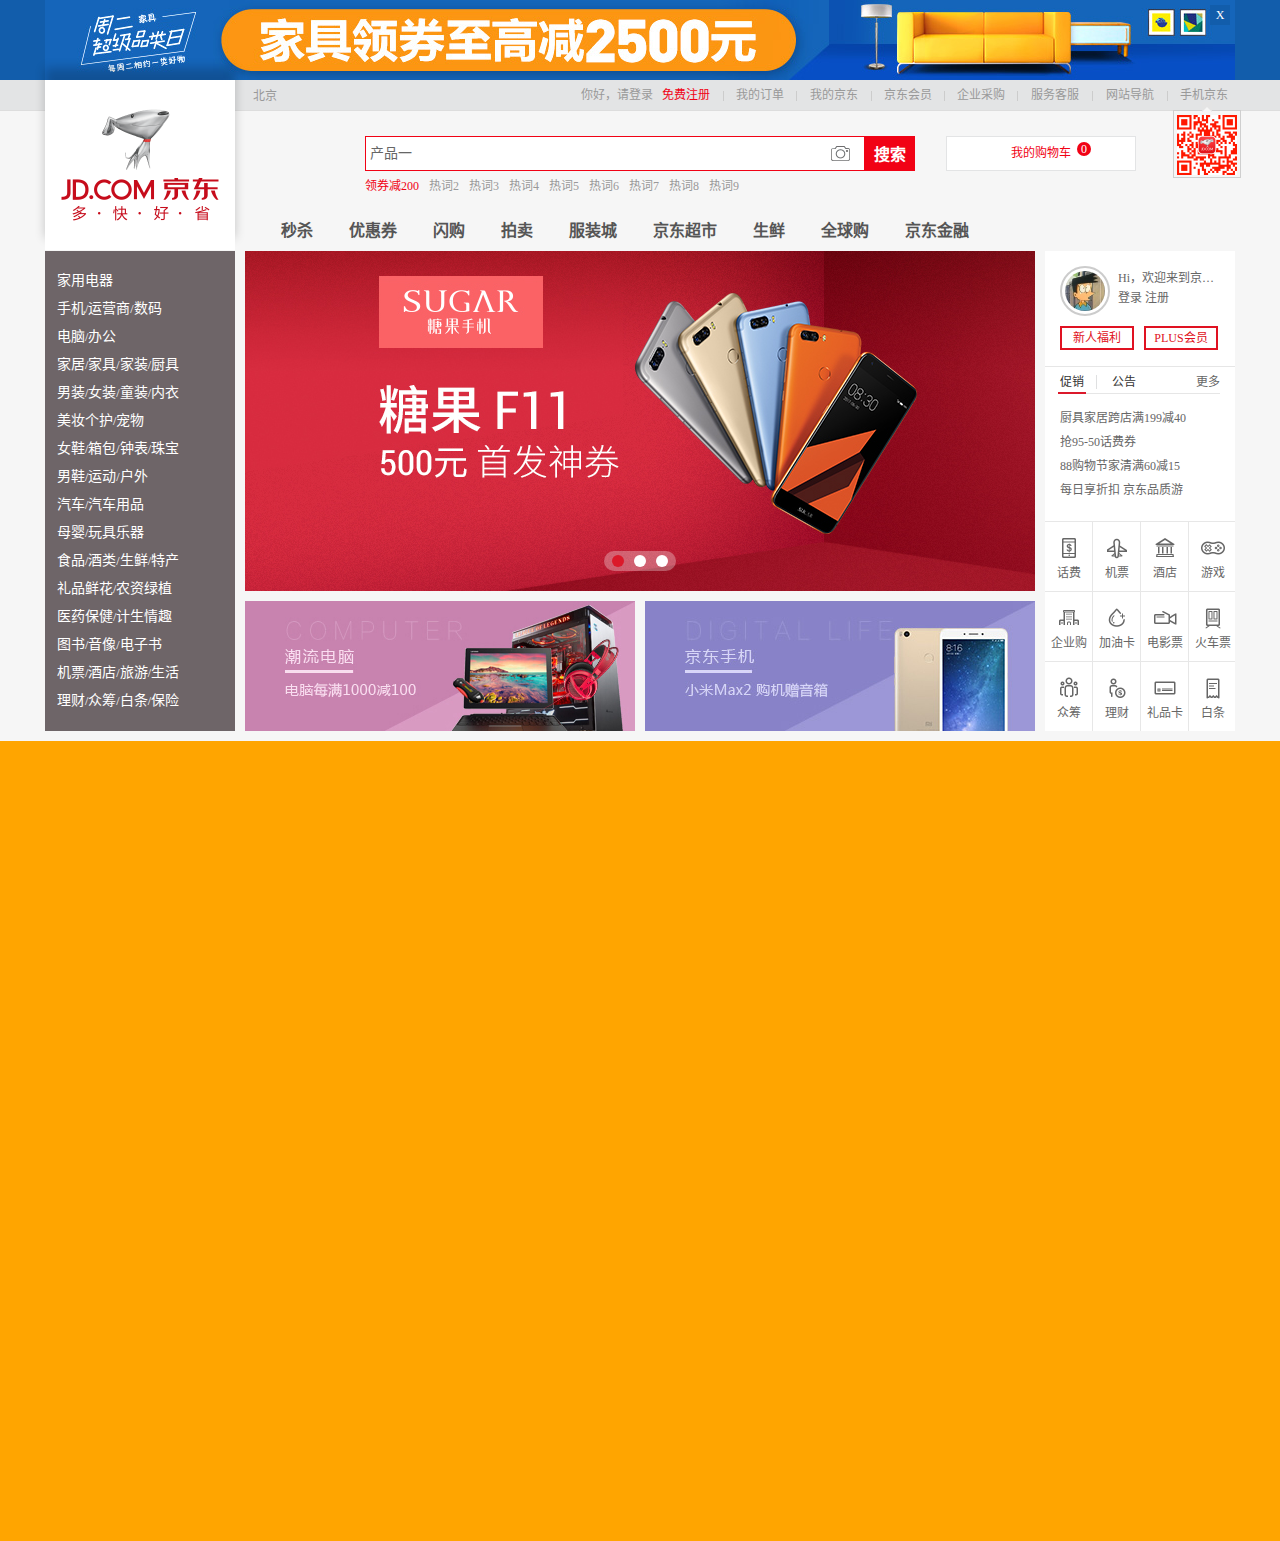
<file: index.html>
<!DOCTYPE html>
<html lang="zh-CN">
<head>
	<meta name="viewport" content="width=device-width, initial-scale=1.0, maximum-scale=1.0, user-scalable=0">
	<meta charset="UTF-8">
	<title>京东</title>
	<link rel="stylesheet" type="text/css" href="css/index.css">
	
</head>
<body>
	<!-- 顶部广告位 -->
	<div id="ad">
		<div>
			<a href="#"></a>
			<span>X</span>
		</div>
	</div>
	<!-- 顶部导航条 -->
	<div id="nav">
		<div class="clearfix">
			<ul class="fl">
				<li>
					<div class="fl-d1">
						<span>北京</span>
					</div>
					<div class="fl-d2">
				    <div class="item"><a class="selected" data-id="1" href="#">北京</a></div>
				    <div class="item"><a data-id="2" href="#">上海</a></div>
				    <div class="item"><a data-id="3" href="#">天津</a></div>
				    <div class="item"><a data-id="4" href="#">重庆</a></div>
				    <div class="item"><a data-id="5" href="#">河北</a></div>
				    <div class="item"><a data-id="6" href="#">山西</a></div>
				    <div class="item"><a data-id="7" href="#">河南</a></div>
				    <div class="item"><a data-id="8" href="#">辽宁</a></div>
				    <div class="item"><a data-id="9" href="#">吉林</a></div>
				    <div class="item"><a data-id="10" href="#">黑龙江</a></div>
				    <div class="item"><a data-id="11" href="#">内蒙古</a></div>
				    <div class="item"><a data-id="12" href="#">江苏</a></div>
				    <div class="item"><a data-id="13" href="#">山东</a></div>
				    <div class="item"><a data-id="14" href="#">安徽</a></div>
				    <div class="item"><a data-id="15" href="#">浙江</a></div>
				    <div class="item"><a data-id="16" href="#">福建</a></div>
				    <div class="item"><a data-id="17" href="#">湖北</a></div>
				    <div class="item"><a data-id="18" href="#">湖南</a></div>
				    <div class="item"><a data-id="19" href="#">广东</a></div>
				    <div class="item"><a data-id="20" href="#">广西</a></div>
				    <div class="item"><a data-id="21" href="#">江西</a></div>
				    <div class="item"><a data-id="22" href="#">四川</a></div>
				    <div class="item"><a data-id="23" href="#">海南</a></div>
				    <div class="item"><a data-id="24" href="#">贵州</a></div>
				    <div class="item"><a data-id="25" href="#">云南</a></div>
				    <div class="item"><a data-id="26" href="#">西藏</a></div>
				    <div class="item"><a data-id="27" href="#">陕西</a></div>
				    <div class="item"><a data-id="28" href="#">甘肃</a></div>
				    <div class="item"><a data-id="29" href="#">青海</a></div>
				    <div class="item"><a data-id="30" href="#">宁夏</a></div>
				    <div class="item"><a data-id="31" href="#">新疆</a></div>
				    <div class="item"><a data-id="52993" href="#">港澳</a></div>
				    <div class="item"><a data-id="32" href="#">台湾</a></div>
				    <div class="item"><a data-id="84" href="#">钓鱼岛</a>
				    </div>
				    <div class="item"><a data-id="53283" href="#">海外</a></div>
					</div>
				</li>
			</ul>
			<ul class="fr">
				<li>
					<a href="#" class="signin">你好，请登录</a>&nbsp&nbsp
					<a href="#" class="signup">免费注册</a>
				</li>
				<li class="spacer"></li>
				<li>
					<div class="dt"><a href="#">我的订单</a></div>
				</li>
				<li class="spacer"></li>
				<li class="myjd">
					<div class="dt fr-d1">
						<a href="#">我的京东</a>
					</div>
					<div class="fr-d2">
						<div class="fr-d2-1">
							<div>
								<div>
									<a href="#">待处理订单<span id="num-unfinishedorder"></span></a>
								</div>
								<div><a href="#">返修退换货</a></div>
								<div><a href="#">降价商品</a></div>
							</div>
							<div>
								<div><a href="#">消息</a></div>
								<div><a href="#">我的回答</a></div>
								<div><a href="#">我的关注</a></div>
							</div>
						</div>
						<div class="fr-d2-2">
							<div>
								<div><a href="#">我的京豆</a></div>
								<div><a href="#">我的白条</a></div>
							</div>
							<div>
								<div><a href="#">我的优惠券</a></div>
								<div><a href="#">我的理财</a></div>
							</div>
						</div>
					</div>
				</li>
				<li class="spacer"></li>
				<li>
					<div class="dt">
						<a href="#">京东会员</a>
					</div>
				</li>
				<li class="spacer"></li>
				<li>
					<div class="dt">
						<a href="#">企业采购</a>
					</div>
				</li>
				<li class="spacer"></li>
				<li class="fwkf">
					<div class="dt">
						<a href="#">服务客服</a>
					</div>
					<div class="fwkf-d2">
						<div class="item-client">客户</div>
						<div class="item"><a href="#">帮助中心</a></div>
						<div class="item"><a href="#">售后服务</a></div>
						<div class="item"><a href="#">在线客服</a></div>
						<div class="item"><a href="#">意见建议</a></div>
						<div class="item"><a href="#">电话客服</a></div>
						<div class="item"><a href="#">客服邮箱</a></div>
						<div class="item"><a href="#">金融咨询</a></div>
						<div class="item"><a href="#">售全球客服</a></div>
						<div class="item-business">商户</div>
						<div class="item"><a href="#">合作招商</a></div>
						<div class="item"><a href="#">京东商学院</a></div>
						<div class="item"><a href="#">商家后台</a></div>
						<div class="item"><a href="#">京麦工作台</a></div>
						<div class="item"><a href="#">商家帮助</a></div>
						<div class="item"><a href="#">规则平台</a></div>
					</div>
				</li>
				<li class="spacer"></li>
				<li class="wzdh">
					<div class="dt"><a href="#">网站导航</a></div>
					<div class="wzdh-d2">
						<dl class="wzdh-dl1">
							<dt>特色主题</dt>
							<dd>
								<div class="item"><a href="#">京东试用</a></div>
								<div class="item"><a href="#">京东金融</a></div>
								<div class="item"><a href="#">全球售</a></div>
								<div class="item"><a href="#">国际站</a></div>
								<div class="item"><a href="#">京东会员</a></div>
								<div class="item"><a href="#">京东预售</a></div>
								<div class="item"><a href="#">买什么</a></div>
								<div class="item"><a href="#">俄语站</a></div>
								<div class="item"><a href="#">装机大师</a></div>
								<div class="item"><a href="#">0元评测</a></div>
								<div class="item"><a href="#">定期送</a></div>
								<div class="item"><a href="#">港澳售</a></div>
								<div class="item"><a href="#">优惠券</a></div>
								<div class="item"><a href="#">秒杀</a></div>
								<div class="item"><a href="#">闪购</a></div>
								<div class="item"><a href="#">印尼站</a></div>
								<div class="item"><a href="#">企业经融服务</a></div>
								<div class="item"><a href="#">In货推荐</a></div>
								<div class="item"><a href="#">礼品购</a></div>
								<div class="item"><a href="#">出海招商</a></div>
							</dd>
						</dl>
						<dl class="wzdh-dl2">
							<dt>行业频道</dt>
							<dd>
								<div class="item"><a href="#">手机</a></div>
								<div class="item"><a href="#">智能数码</a></div>
								<div class="item"><a href="#">玩3C</a></div>
								<div class="item"><a href="#">电脑办公</a></div>
								<div class="item"><a href="#">家用电器</a></div>
								<div class="item"><a href="#">京东智能</a></div>
								<div class="item"><a href="#">服装城</a></div>
								<div class="item"><a href="#">美妆馆</a></div>
								<div class="item"><a href="#">家装城</a></div>
								<div class="item"><a href="#">母婴</a></div>
								<div class="item"><a href="#">食品</a></div>
								<div class="item"><a href="#">运动户外</a></div>
								<div class="item"><a href="#">农资频道</a></div>
								<div class="item"><a href="#">整车</a></div>
								<div class="item"><a href="#">图书</a></div>
							</dd>
						</dl>
						<dl class="wzdh-dl3">
							<dt>生活服务</dt>
							<dd>
								<div class="item"><a href="#">京东众筹</a></div>
								<div class="item"><a href="#">白条</a></div>
								<div class="item"><a href="#">京东金融App</a></div>
								<div class="item"><a href="#">京东小金库</a></div>
								<div class="item"><a href="#">理财</a></div>
								<div class="item"><a href="#">京东微联</a></div>
								<div class="item"><a href="#">话费</a></div>
								<div class="item"><a href="#">水电煤</a></div>
								<div class="item"><a href="#">彩票</a></div>
								<div class="item"><a href="#">旅行</a></div>
								<div class="item"><a href="#">机票酒店</a></div>
								<div class="item"><a href="#">电影票</a></div>
								<div class="item"><a href="#">京东到家</a></div>
								<div class="item"><a href="#">京东众测</a></div>
								<div class="item"><a href="#">游戏</a></div>
							</dd>
						</dl>
						<dl class="wzdh-dl4">
							<dt>更多精选</dt>
							<dd>
								<div class="item"><a href="#">招商合作</a></div>
								<div class="item"><a href="#">京东通信</a></div>
								<div class="item"><a href="#">京东E卡</a></div>
								<div class="item"><a href="#">企业采购</a></div>
								<div class="item"><a href="#">服务市场</a></div>
								<div class="item"><a href="#">办公生活馆</a></div>
								<div class="item"><a href="#">乡村招募</a></div>
								<div class="item"><a href="#">校园加盟</a></div>
								<div class="item"><a href="#">经友邦</a></div>
								<div class="item"><a href="#">京东社区</a></div>
								<div class="item"><a href="#">智能社区</a></div>
								<div class="item"><a href="#">游戏社区</a></div>
								<div class="item"><a href="#">知识产权维权</a></div>
								<div class="item"><a href="#">在线读书</a></div>
								
							</dd>
						</dl>
					</div>
				</li>
				<li class="spacer"></li>
				<li class="sjjd">
					<div class="dt">手机京东</div>
					<div class="sjjd-d2">
						<div></div>
					</div>
					
				</li>
			</ul>
		</div>
	</div>
	<!-- 搜索栏区 -->
	<div id="header">
		<div class="wrap">
			<div id="logo">
				<h1>
					<a href="#">京东</a>
				</h1>
			</div>
			<div id="search">
				<div class="search-m">
					<div class="form" >
						<input type="text" name="" id="key">
						<span class="photo-search">
							<form>
								<span></span>
								<input type="" name="">
							</form>
						</span>
						<button class="button">
							<span class="iconfont">搜索</span>
						</button>
					</div>
				</div>
			</div>
			<div id="settleup">
				<div class="settleup-d1">
					<span class="settleup-count">0</span>
					<a href="#">我的购物车</a>
				</div>
			</div>
			<div id="hotwords">
				<a href="#" class="hotwords-first">领券减200</a>
				<a href="#">热词2</a>
				<a href="#">热词3</a>
				<a href="#">热词4</a>
				<a href="#">热词5</a>
				<a href="#">热词6</a>
				<a href="#">热词7</a>
				<a href="#">热词8</a>
				<a href="#">热词9</a>
			</div>
			<div id="navitems">
				<ul class="navitems-group1">
					<li><a href="#">秒杀</a></li>
					<li><a href="#">优惠券</a></li>
					<li><a href="#">闪购</a></li>
					<li><a href="#">拍卖</a></li>
				</ul>
				<ul class="navitems-group2">
					<li><a href="#">服装城</a></li>
					<li><a href="#">京东超市</a></li>
					<li><a href="#">生鲜</a></li>
					<li><a href="#">全球购</a></li>
				</ul>
				<ul class="navitems-group3">
					<li><a href="#">京东金融</a></li>
				</ul>
			</div>
		</div>
	</div>
	<!-- 主菜单区 -->
	<div class="fs">
		<div class="fs-inner wrap clearfix">
			<div class="fs-col1">
				<div class="cate"> <!-- 此处定位 -->
					<!-- 一级菜单 -->
					<ul class="menu">
					    <li class="item" data-index="1">
					        <a href="#">家用电器</a>
					    </li>
					    <li class="item" data-index="2" >
					        <a href="#">手机</a>
					        <span>/</span> 
					        <a href="#">运营商</a>
					        <span>/</span>
					        <a href="#">数码</a>
					    </li>
					    <li class="item" data-index="3">
					        <a href="#">电脑</a>
					        <span>/</span> 
					        <a href="#">办公</a>
					    </li>
					    <li class="item" data-index="4">
					        <a href="#">家居</a>
					        <span>/</span> 
					        <a href="#">家具</a>
					        <span>/</span> 
					        <a href="#">家装</a>
					        <span>/</span> 
					        <a href="#">厨具</a>
					    </li>
					    <li class="item" data-index="5">
					        <a href="#">男装</a>
					        <span>/</span>
					        <a href="#">女装</a>
					        <span>/</span>
					        <a href="#">童装</a>
					        <span>/</span>
					        <a href="#">内衣</a>
					    </li>
					    <li class="item" data-index="6">
					        <a href="#">美妆个护</a>
					        <span>/</span>
					        <a href="#">宠物</a>
					    </li>
					    <li class="item" data-index="7">
					        <a href="#">女鞋</a>
					        <span>/</span>
					        <a href="#">箱包</a>
					        <span>/</span>
					        <a href="#">钟表</a>
					        <span>/</span>
					        <a href="#">珠宝</a>
					    </li>
					    <li class="item" data-index="8">
					        <a href="#">男鞋</a>
					        <span>/</span>
					        <a href="#">运动</a>
					        <span>/</span>
					        <a href="#">户外</a>
					    </li>
					    <li class="item" data-index="9">
					        <a href="#">汽车</a>
					        <span>/</span>
					        <a href="#">汽车用品</a>
					    </li>
					    <li class="item" data-index="10">
					        <a href="#">母婴</a>
					        <span>/</span>
					        <a href="#">玩具乐器</a>
					    </li>
					    <li class="item" data-index="11">
					        <a href="#">食品</a>
					        <span>/</span>
					        <a href="//jiu.jd.com">酒类</a>
					        <span>/</span>
					        <a href="#">生鲜</a>
					        <span>/</span>
					        <a href="#">特产</a>
					    </li>
					    <li class="item" data-index="12">
					        <a href="#">礼品鲜花</a>
					        <span>/</span>
					        <a href="#">农资绿植</a>
					    </li>
					    <li class="item" data-index="13">
					        <a href="#">医药保健</a>
					        <span>/</span>
					        <a href="#">计生情趣</a>
					    </li>
					    <li class="item" data-index="14">
					        <a href="#">图书</a>
					        <span>/</span>
					        <a href="#">音像</a>
					        <span>/</span>
					        <a href="#">电子书</a>
					    </li>
					    <li class="item" data-index="15">
					        <a href="#">机票</a>
					        <span>/</span>
					        <a href="#">酒店</a>
					        <span>/</span>
					        <a href="#">旅游</a>
					        <span>/</span>
					        <a href="#">生活</a>
					    </li>
					    <li class="item" data-index="16">
					        <a href="#">理财</a>
					        <span>/</span>
					        <a href="#">众筹</a>
					        <span>/</span>
					        <a href="#">白条</a>
					        <span>/</span>
					        <a href="#">保险</a>
					    </li>
					</ul>
					<!-- 二级菜单 -->
					<!-- z这段代码太长 简单处理了一下就拿过来了 -->
					    <div class="cate-pop" > <!-- 二级菜单父容器1 -->

						<!-- 实际子菜单 2-->
				        <div id="cate_item1" data-id="a" data-inlazyqueue="true" style="display: none;">
							<!-- 子菜单包裹层 3-->
				            <div>
				            	<!-- 内部头4 -->
				                <div><a href="#">家电馆</a><a href="#">乡镇专卖店</a><a href="#">家电服务</a><a href="#">家电企业购</a><a href="#">商用电器</a><a href="#">高端家电</a>
				                </div>
				                <!-- 内部体4 -->
				                <div>
				                    <dl>
				                        <dt><a href="#">电视</a></dt>
				                        <dd><a>曲面电视</a><a>超薄电视</a><a>HDR电视</a><a>OLED电视</a><a>4K超清电视</a><a>55英寸</a><a>65英寸</a><a>电视配件</a></dd>
				                    </dl>
				                    <dl>
				                        <dt><a href="#">空调</a></dt>
				                        <dd><a>壁挂式空调</a><a>柜式空调</a><a href="#">中央空调</a><a href="#">以旧换新</a><a href="#">0元安装</a><a>空调配件</a></dd>
				                    </dl>
				                    <dl>
				                        <dt><a href="#">洗衣机</a></dt>
				                        <dd><a>滚筒洗衣机</a><a>洗烘一体机</a><a>波轮洗衣机</a><a>迷你洗衣机</a><a href="#">烘干机</a><a href="#">洗衣机配件</a></dd>
				                    </dl>
				                    <dl>
				                        <dt><a href="#">冰箱</a></dt>
				                        <dd><a href="#">多门</a><a href="#">对开门</a><a href="#">三门</a><a href="#">双门</a><a href="#">冷柜/冰吧</a><a href="#">酒柜</a><a href="#">冰箱配件</a></dd>
				                    </dl>
				                    <dl>
				                        <dt><a href="#">厨卫大电</a></dt>
				                        <dd><a>油烟机</a><a href="#">燃气灶</a><a>烟灶套装</a><a href="#">消毒柜</a><a href="#">洗碗机</a><a href="#">电热水器</a><a href="#">燃气热水器</a><a href="#">嵌入式厨电</a><a href="#">商用厨房电器</a></dd>
				                    </dl>
				                    <dl>
				                        <dt><a href="#">厨房小电</a></dt>
				                        <dd><a href="#">电饭煲</a><a href="#">微波炉</a><a href="#">电烤箱</a><a href="#">电磁炉</a><a href="#">电陶炉</a><a href="#">电压力锅</a><a href="#">空气炸锅</a><a href="#">豆浆机</a><a href="#">咖啡机</a><a href="#">面包机</a><a href="#">榨汁机/原汁机</a><a href="#">料理机</a><a href="#">电饼铛</a><a href="#">养生壶/煎药壶</a><a href="#">酸奶机</a><a href="#">煮蛋器</a><a href="#">面条机</a><a href="#">电水壶/热水瓶</a><a href="#">电炖锅</a><a href="#">多用途锅</a><a href="#">电烧烤炉</a><a href="#">电热饭盒</a><a href="#">其它厨房电器</a></dd>
				                    </dl>
				                    <dl>
				                        <dt><a href="#">生活电器</a></dt>
				                        <dd><a href="#">电风扇</a><a href="#">冷风扇</a><a href="#">吸尘器/除螨仪</a><a href="#">净化器</a><a href="#">扫地机器人</a><a href="#">加湿器</a><a href="#">挂烫机/熨斗</a><a href="#">取暖电器</a><a href="#">插座</a><a href="#">电话机</a><a href="#">饮水机</a><a href="#">净水器</a><a href="#">除湿机</a><a href="#">干衣机</a><a href="#">清洁机</a><a href="#">收录/音机</a><a href="#">毛球修剪器</a><a href="#">其它生活电器</a><a href="#">生活电器配件</a></dd>
				                    </dl>
				                    <dl>
				                        <dt><a href="#">个护健康</a></dt>
				                        <dd><a href="#">剃须刀</a><a href="#">口腔护理</a><a href="#">电吹风</a><a href="#">美容器</a><a href="#">洁面仪</a><a href="#">卷/直发器</a><a href="#">理发器</a><a href="#">剃/脱毛器</a><a href="#">足浴盆</a><a href="#">健康秤/厨房秤</a><a href="#">按摩器</a><a href="#">足疗机</a><a href="#">按摩椅</a><a href="#">其它健康电器</a></dd>
				                    </dl>
				                    <dl>
				                        <dt><a href="#">家庭影音</a></dt>
				                        <dd><a href="#">家庭影院</a><a href="#">迷你音响</a><a href="#">DVD</a><a href="#">功放</a><a href="#">回音壁</a><a>影音配件</a></dd>
				                    </dl>
				                    <dl>
				                        <dt><a href="#">进口电器</a></dt>
				                        <dd><a href="#">进口电器</a></dd>
				                    </dl>
				                </div>
				            </div>
				        </div>
				        <div id="cate_item2" data-id="b" data-inlazyqueue="true" style="display: none;">
				            <div>
				                <div><a href="#">玩3C</a><a href="#">手机频道</a><a href="#">网上营业厅</a><a href="#">配件选购中心</a><a href="#">影像Club</a><a href="#">以旧换新</a></div>
				                <div>
				                    <dl>
				                        <dt><a href="#">手机通讯</a></dt>
				                        <dd><a href="#">手机</a><a href="#">对讲机</a><a href="#">以旧换新</a><a href="#">手机维修</a></dd>
				                    </dl>
				                    <dl>
				                        <dt><a href="#">运营商</a></dt>
				                        <dd><a href="#">合约机</a><a href="#">选号码</a><a href="#">固话宽带</a><a href="#">办套餐</a><a href="#">充话费/流量</a><a href="#">中国电信</a><a href="#">中国移动</a><a href="#">中国联通</a><a href="#">京东通信</a><a href="#">170选号</a></dd>
				                    </dl>
				                    <dl>
				                        <dt><a href="#">手机配件</a></dt>
				                        <dd><a href="#">手机壳</a><a href="#">贴膜</a><a href="#">手机存储卡</a><a href="#">数据线</a><a href="#">充电器</a><a href="#">手机耳机</a><a href="#">创意配件</a><a href="#">手机饰品</a><a href="#">手机电池</a><a href="#">苹果周边</a><a href="#">移动电源</a><a href="#">蓝牙耳机</a><a href="#">手机支架</a><a href="#">车载配件</a><a href="#">拍照配件</a></dd>
				                    </dl>
				                    <dl>
				                        <dt><a href="#">摄影摄像</a></dt>
				                        <dd><a href="#">数码相机</a><a href="#">单电/微单相机</a><a href="#">单反相机</a><a href="#">拍立得</a><a href="#">运动相机</a><a href="#">摄像机</a><a href="#">镜头</a><a href="#">户外器材</a><a href="#">影棚器材</a><a href="#">冲印服务</a><a href="#">数码相框</a></dd>
				                    </dl>
				                    <dl>
				                        <dt><a href="#">数码配件</a></dt>
				                        <dd><a href="#">存储卡</a><a href="#">三脚架/云台</a><a href="#">相机包</a><a href="#">滤镜</a><a href="#">闪光灯/手柄</a><a href="#">相机清洁/贴膜</a><a href="#">机身附件</a><a href="#">镜头附件</a><a href="#">读卡器</a><a href="#">支架</a><a href="#">电池/充电器</a></dd>
				                    </dl>
				                    <dl>
				                        <dt><a href="#">影音娱乐</a></dt>
				                        <dd><a href="#">耳机/耳麦</a><a href="#">音箱/音响</a><a href="#">便携/无线音箱</a><a href="#">收音机</a><a href="#">麦克风</a><a href="#">MP3/MP4</a><a href="#">专业音频</a></dd>
				                    </dl>
				                    <dl>
				                        <dt><a href="#">智能设备</a></dt>
				                        <dd><a href="#">智能手环</a><a href="#">智能手表</a><a href="#">智能眼镜</a><a href="#">智能机器人</a><a href="#">运动跟踪器</a><a href="#">健康监测</a><a href="#">智能配饰</a><a href="#">智能家居</a><a href="#">体感车</a><a href="#">无人机</a><a href="#">其他配件</a></dd>
				                    </dl>
				                    <dl>
				                        <dt><a href="#">电子教育</a></dt>
				                        <dd><a href="#">学生平板</a><a href="#">点读机/笔</a><a href="#">早教益智</a><a href="#">录音笔</a><a href="#">电纸书</a><a href="#">电子词典</a><a href="#">复读机</a></dd>
				                    </dl>
				                </div>
				            </div>
				        </div>
				        <div id="cate_item3" data-id="c" data-inlazyqueue="true" style="display: none;">
				            <div>
				                <div><a href="#">玩3C</a><a href="#">本周热卖</a><a href="#">企业采购</a><a href="#">GAME+</a><a href="#">装机大师</a><a href="#">私人定制</a></div>
				                <div>
				                    <dl>
				                        <dt><a href="#">电脑整机</a></dt>
				                        <dd><a href="#">笔记本</a><a href="#">游戏本</a><a href="#">平板电脑</a><a href="#">平板电脑配件</a><a href="#">台式机</a><a href="#">一体机</a><a href="#">服务器/工作站</a><a href="#">笔记本配件</a></dd>
				                    </dl>
				                    <dl>
				                        <dt><a href="#">电脑配件</a></dt>
				                        <dd><a href="#">显示器</a><a href="#">CPU</a><a href="#">主板</a><a href="#">显卡</a><a href="#">硬盘</a><a href="#">内存</a><a href="#">机箱</a><a href="#">电源</a><a href="#">散热器</a><a href="#">刻录机/光驱</a><a href="#">声卡/扩展卡</a><a href="#">装机配件</a><a href="#">SSD固态硬盘</a><a href="#">组装电脑</a></dd>
				                    </dl>
				                    <dl>
				                        <dt><a href="#">外设产品</a></dt>
				                        <dd><a href="#">鼠标</a><a href="#">键盘</a><a>键鼠套装</a><a href="#">网络仪表仪器</a><a href="#">U盘</a><a href="#">移动硬盘</a><a href="#">鼠标垫</a><a href="#">摄像头</a><a href="#">线缆</a><a href="#">手写板</a><a href="#">硬盘盒</a><a href="#">电脑工具</a><a href="#">电脑清洁</a><a href="#">UPS电源</a><a href="#">插座</a></dd>
				                    </dl>
				                    <dl>
				                        <dt><a href="#">游戏设备</a></dt>
				                        <dd><a href="#">游戏机</a><a href="#">游戏耳机</a><a href="#">手柄/方向盘</a><a href="#">游戏软件</a><a href="#">游戏周边</a></dd>
				                    </dl>
				                    <dl>
				                        <dt><a href="#">网络产品</a></dt>
				                        <dd><a href="#">路由器</a><a href="#">网络机顶盒</a><a href="#">交换机</a><a href="#">网络存储</a><a href="#">网卡</a><a href="#">4G/3G上网</a><a href="#">网络配件</a></dd>
				                    </dl>
				                    <dl>
				                        <dt><a href="#">办公设备</a></dt>
				                        <dd><a href="#">投影机</a><a href="#">投影配件</a><a href="#">多功能一体机</a><a href="#">打印机</a><a href="#">传真设备</a><a href="#">验钞/点钞机</a><a href="#">扫描设备</a><a href="#">复合机</a><a href="#">碎纸机</a><a href="#">考勤机</a><a href="#">收银机</a><a href="#">会议音频视频</a><a href="#">保险柜</a><a href="#">装订/封装机</a><a href="#">安防监控</a><a href="#">办公家具</a><a href="#">白板</a></dd>
				                    </dl>
				                    <dl>
				                        <dt><a href="#">文具耗材</a></dt>
				                        <dd><a href="#">硒鼓/墨粉</a><a href="#">墨盒</a><a href="#">色带</a><a href="#">纸类</a><a href="#">办公文具</a><a href="#">学生文具</a><a href="#">文件管理</a><a href="#">本册/便签</a><a href="#">计算器</a><a href="#">笔类</a><a href="#">画具画材</a><a href="#">财会用品</a><a href="#">刻录碟片/附件</a></dd>
				                    </dl>
				                    <dl>
				                        <dt><a href="#">服务产品</a></dt>
				                        <dd><a href="#">延保服务</a><a href="#">上门安装</a><a href="#">维修保养</a><a href="#">电脑软件</a></dd>
				                    </dl>
				                </div>
				            </div>
				        </div>
				        <div id="cate_item4" data-id="d" data-inlazyqueue="true" style="display: none;">
				            <div>
				                <div><a href="#">家装城</a><a href="#">居家日用</a><a href="#">精品家具</a><a href="#">家装建材</a><a href="#">厨房达人</a><a href="#">装修服务</a></div>
				                <div>
				                    <dl>
				                        <dt><a href="#">厨具</a></dt>
				                        <dd><a href="#">烹饪锅具</a><a href="#">刀剪菜板</a><a href="#">厨房配件</a><a href="#">水具酒具</a><a href="#">餐具</a><a href="#">茶具/咖啡具</a><a href="#">保温杯</a></dd>
				                    </dl>
				                    <dl>
				                        <dt><a href="#">家纺</a></dt>
				                        <dd><a href="#">床品套件</a><a href="#">被子</a><a href="#">枕芯</a><a href="#">蚊帐</a><a href="#">凉席</a><a href="#">毛巾浴巾</a><a href="#">地毯地垫</a><a href="#">床垫/床褥</a><a href="#">毯子</a><a href="#">抱枕靠垫</a><a href="#">窗帘/窗纱</a><a href="#">床单/床笠</a><a href="#">被套</a><a href="#">枕巾枕套</a><a href="#">沙发垫套/椅垫</a><a href="#">桌布/罩件</a><a href="#">电热毯</a><a href="#">布艺软饰</a></dd>
				                    </dl>
				                    <dl>
				                        <dt><a href="#">生活日用</a></dt>
				                        <dd><a href="#">收纳用品</a><a href="#">雨伞雨具</a><a href="#">净化除味</a><a href="#">浴室用品</a><a href="#">洗晒/熨烫</a><a href="#">缝纫/针织用品</a><a href="#">清洁工具</a></dd>
				                    </dl>
				                    <dl>
				                        <dt><a href="#">家装软饰</a></dt>
				                        <dd><a href="#">装饰字画</a><a href="#">装饰摆件</a><a href="#">手工/十字绣</a><a href="#">相框/照片墙</a><a href="#">墙贴/装饰贴</a><a href="#">花瓶花艺</a><a href="#">香薰蜡烛</a><a href="#">节庆饰品</a><a href="#">钟饰</a><a href="#">帘艺隔断</a><a href="#">创意家居</a><a href="#">保暖防护</a></dd>
				                    </dl>
				                    <dl>
				                        <dt><a href="#">灯具</a></dt>
				                        <dd><a href="#">吸顶灯</a><a href="#">吊灯</a><a href="#">台灯</a><a href="#">筒灯射灯</a><a href="#">装饰灯</a><a href="#">LED灯</a><a href="#">氛围照明</a><a href="#">落地灯</a><a href="#">庭院灯</a><a href="#">应急灯/手电</a><a href="#">节能灯</a></dd>
				                    </dl>
				                    <dl>
				                        <dt><a href="#">家具</a></dt>
				                        <dd><a href="#">卧室家具</a><a href="#">客厅家具</a><a href="#">餐厅家具</a><a href="#">书房家具</a><a href="#">儿童家具</a><a href="#">储物家具</a><a href="#">阳台/户外</a><a href="#">办公家具</a><a href="#">床</a><a href="#">床垫</a><a href="#">沙发</a><a href="#">电脑椅</a><a href="#">衣柜</a><a href="#">茶几</a><a href="#">电视柜</a><a href="#">餐桌</a><a href="#">电脑桌</a><a href="#">鞋架/衣帽架</a><a href="#">儿童桌椅</a><a href="#">儿童床</a><a href="#">晾衣架</a></dd>
				                    </dl>
				                    <dl>
				                        <dt><a href="#">家装主材</a></dt>
				                        <dd><a href="#">瓷砖</a><a href="#">地板</a><a href="#">油漆涂料</a><a href="#">壁纸</a><a href="#">涂刷辅料</a></dd>
				                    </dl>
				                    <dl>
				                        <dt><a href="#">厨房卫浴</a></dt>
				                        <dd><a href="#">水槽</a><a href="#">龙头</a><a href="#">淋浴花洒</a><a href="#">马桶</a><a href="#">智能马桶盖</a><a href="#">厨卫挂件</a><a href="#">浴室柜</a><a href="#">浴霸</a><a href="#">垃圾处理器</a></dd>
				                    </dl>
				                    <dl>
				                        <dt><a href="#">五金电工</a></dt>
				                        <dd><a href="#">锁具</a><a href="#">电动工具</a><a href="#">手动工具</a><a href="#">测量工具</a><a href="#">劳防用品</a><a href="#">开关插座</a><a href="#">门铃</a><a href="#">监控安防</a><a href="#">配电箱/断路器</a></dd>
				                    </dl>
				                    <dl>
				                        <dt><a href="#">装修定制</a></dt>
				                        <dd><a href="#">装修设计</a><a href="#">装修施工</a><a href="#">淋浴房</a><a href="#">橱柜</a><a href="#">集成吊顶</a><a href="#">门</a><a href="#">窗</a><a href="#">壁挂炉</a><a href="#">散热器</a><a href="#">安装服务</a></dd>
				                    </dl>
				                </div>
				            </div>
				        </div>
				        <div id="cate_item5" data-id="e" data-inlazyqueue="true" style="display: none;">
				            <div>
				                <div><a href="#">男装</a><a href="#">女装</a><a href="#">内衣</a><a href="#">童装童鞋</a><a href="#">国际品牌</a><a href="#">自营服装</a></div>
				                <div>
				                    <dl>
				                        <dt><a href="#">女装</a></dt>
				                        <dd><a href="#">商场同款</a><a href="#">当季热卖</a><a href="#">2017新品</a><a href="#">连衣裙</a><a href="#">T恤</a><a href="#">雪纺衫</a><a href="#">休闲裤</a><a href="#">牛仔裤</a><a href="#">衬衫</a><a href="#">针织衫</a><a href="#">半身裙</a><a href="#">短裤</a><a href="#">时尚套装</a><a href="#">卫衣</a><a href="#">短外套</a><a href="#">风衣</a><a href="#">打底衫</a><a href="#">小西装</a><a href="#">吊带/背心</a><a href="#">正装裤</a><a href="#">马甲</a><a href="#">打底裤</a><a href="#">真皮皮衣</a><a href="#">大码女装</a><a href="#">中老年女装</a><a href="#">毛呢大衣</a><a href="#">羽绒服</a><a href="#">棉服</a><a href="#">皮草</a><a href="#">羊绒衫</a><a href="#">毛衣</a><a href="#">加绒裤</a><a href="#">仿皮皮衣</a><a href="#">婚纱</a><a href="#">礼服</a><a href="#">旗袍/唐装</a><a href="#">设计师/潮牌</a></dd>
				                    </dl>
				                    <dl>
				                        <dt><a href="#">男装</a></dt>
				                        <dd><a href="#">商场同款</a><a href="#">当季热卖</a><a href="#">2017新品</a><a href="#">T恤</a><a href="#">牛仔裤</a><a href="#">休闲裤</a><a href="#">衬衫</a><a href="#">短裤</a><a href="#">POLO衫</a><a href="#">羽绒服</a><a href="#">棉服</a><a href="#">真皮皮衣</a><a href="#">夹克</a><a href="#">卫衣</a><a href="#">毛呢大衣</a><a href="#">大码男装</a><a href="#">西服套装</a><a href="#">仿皮皮衣</a><a href="#">风衣</a><a href="#">针织衫</a><a href="#">马甲/背心</a><a href="#">羊毛衫</a><a href="#">羊绒衫</a><a href="#">西服</a><a href="#">西裤</a><a href="#">卫裤/运动裤</a><a href="#">工装</a><a href="#">设计师/潮牌</a><a href="#">唐装/中山装</a><a href="#">中老年男装</a><a href="#">加绒裤</a></dd>
				                    </dl>
				                    <dl>
				                        <dt><a href="#">内衣</a></dt>
				                        <dd><a href="#">文胸</a><a href="#">睡衣/家居服</a><a href="#">男士内裤</a><a href="#">女士内裤</a><a href="#">吊带/背心</a><a href="#">文胸套装</a><a href="#">情侣睡衣</a><a href="#">塑身美体</a><a href="#">少女文胸</a><a href="#">休闲棉袜</a><a href="#">商务男袜</a><a href="#">连裤袜/丝袜</a><a href="#">美腿袜</a><a href="#">打底裤袜</a><a href="#">抹胸</a><a href="#">内衣配件</a><a href="#">大码内衣</a><a href="#">打底衫</a><a href="#">泳衣</a><a href="#">秋衣秋裤</a><a href="#">保暖内衣</a><a href="#">情趣内衣</a></dd>
				                    </dl>
				                    <dl>
				                        <dt><a href="#">配饰</a></dt>
				                        <dd><a href="#">太阳镜</a><a href="#">男士腰带/礼盒</a><a href="#">光学镜架/镜片</a><a href="#">防辐射眼镜</a><a href="#">棒球帽</a><a href="#">遮阳伞/雨伞</a><a href="#">遮阳帽</a><a href="#">老花镜</a><a href="#">女士丝巾</a><a href="#">领带/领结/领带夹</a><a href="#">女士腰带/礼盒</a><a href="#">毛线帽</a><a href="#">真皮手套</a><a href="#">贝雷帽</a><a href="#">鸭舌帽</a><a href="#">男士丝巾/围巾</a><a href="#">毛线手套</a><a href="#">游泳镜</a><a href="#">礼帽</a><a href="#">钥匙扣</a><a href="#">毛线/布面料</a><a href="#">口罩</a><a href="#">袖扣</a><a href="#">围巾/手套/帽子套装</a><a href="#">耳罩/耳包</a></dd>
				                    </dl>
				                    <dl>
				                        <dt><a href="#">童装童鞋</a></dt>
				                        <dd><a href="#">套装</a><a href="#">上衣</a><a href="#">裤子</a><a href="#">裙子</a><a href="#">运动服</a><a href="#">运动鞋</a><a href="#">内衣</a><a href="#">配饰</a><a href="#">亲子装</a><a href="#">凉鞋</a><a href="#">皮鞋/帆布鞋</a><a href="#">功能鞋</a><a href="#">演出服</a><a href="#">羽绒服/棉服</a><a href="#">靴子</a></dd>
				                    </dl>
				                </div>
				            </div>
				        </div>
				        <div id="cate_item6" data-id="f" data-inlazyqueue="true" style="display: none;">
				            <div>
				                <div><a href="#">清洁用品</a><a href="#">美妆馆</a><a href="#">个护馆</a><a href="#">妆比社</a><a href="#">全球购美妆</a><a href="#">宠物馆</a></div>
				                <div>
				                    <dl>
				                        <dt><a href="#">面部护肤</a></dt>
				                        <dd><a href="#">补水保湿</a><a href="#">卸妆</a><a href="#">洁面</a><a href="#">爽肤水</a><a href="#">乳液面霜</a><a href="#">精华</a><a href="#">眼霜</a><a href="#">防晒</a><a href="#">面膜</a><a href="#">剃须</a><a href="#">套装</a></dd>
				                    </dl>
				                    <dl>
				                        <dt><a href="#">洗发护发</a></dt>
				                        <dd><a href="#">洗发</a><a href="#">护发</a><a href="#">染发</a><a href="#">造型</a><a href="#">假发</a><a href="#">美发工具</a><a href="#">套装</a></dd>
				                    </dl>
				                    <dl>
				                        <dt><a href="#">身体护理</a></dt>
				                        <dd><a href="#">补水保湿</a><a href="#">沐浴</a><a href="#">润肤</a><a href="#">精油</a><a href="#">颈部</a><a href="#">手足</a><a href="#">纤体塑形</a><a href="#">美胸</a><a href="#">套装</a></dd>
				                    </dl>
				                    <dl>
				                        <dt><a href="#">口腔护理</a></dt>
				                        <dd><a href="#">牙膏/牙粉</a><a href="#">牙刷/牙线</a><a href="#">漱口水</a><a href="#">套装</a></dd>
				                    </dl>
				                    <dl>
				                        <dt><a href="#">女性护理</a></dt>
				                        <dd><a href="#">卫生巾</a><a href="#">卫生护垫</a><a href="#">私密护理</a><a href="#">脱毛膏</a></dd>
				                    </dl>
				                    <dl>
				                        <dt><a href="#">香水彩妆</a></dt>
				                        <dd><a href="#">BB霜</a><a href="#">化妆棉</a><a href="#">女士香水</a><a href="#">男士香水</a><a href="#">底妆</a><a href="#">眉笔</a><a href="#">睫毛膏</a><a href="#">眼线</a><a href="#">眼影</a><a href="#">唇膏/彩</a><a href="#">腮红</a><a href="#">美甲</a><a href="#">美妆工具</a><a href="#">套装</a></dd>
				                    </dl>
				                    <dl>
				                        <dt><a href="#">清洁用品</a></dt>
				                        <dd><a href="#">纸品湿巾</a><a href="#">衣物清洁</a><a href="#">清洁工具</a><a href="#">家庭清洁</a><a href="#">一次性用品</a><a href="#">驱虫用品</a><a href="#">皮具护理</a></dd>
				                    </dl>
				                    <dl>
				                        <dt><a href="#">宠物生活</a></dt>
				                        <dd><a href="#">水族世界</a><a href="#">狗粮</a><a href="#">猫粮</a><a href="#">猫狗罐头</a><a href="#">狗零食</a><a href="#">猫零食</a><a href="#">医疗保健</a><a href="#">宠物玩具</a><a href="#">宠物服饰</a><a href="#">猫狗窝</a><a href="#">洗护美容</a><a href="#">猫砂/猫砂盆</a><a href="#">狗厕所/尿垫</a><a href="#">宠物牵引</a><a href="#">食具水具</a><a href="#">小宠用品</a></dd>
				                    </dl>
				                </div>
				            </div>
				        </div>
				        <div id="cate_item7" data-id="g" data-inlazyqueue="true" style="display: none;">
				            <div>
				                <div><a href="#">自营鞋靴</a><a href="#">自营箱包</a><a href="#">时尚鞋包</a><a href="#">国际珠宝馆</a><a href="#">奢侈品</a><a href="#">收藏投资</a></div>
				                <div>
				                    <dl>
				                        <dt><a href="#">时尚女鞋</a></dt>
				                        <dd><a href="#">2017新品</a><a href="#">单鞋</a><a href="#">休闲鞋</a><a href="#">帆布鞋</a><a href="#">妈妈鞋</a><a href="#">布鞋/绣花鞋</a><a href="#">女靴</a><a href="#">踝靴</a><a href="#">马丁靴</a><a href="#">雪地靴</a><a href="#">雨鞋/雨靴</a><a href="#">高跟鞋</a><a href="#">凉鞋</a><a href="#">拖鞋/人字拖</a><a href="#">鱼嘴鞋</a><a href="#">内增高</a><a href="#">坡跟鞋</a><a href="#">防水台</a><a href="#">松糕鞋</a><a href="#">鞋配件</a><a href="#">豆豆鞋</a></dd>
				                    </dl>
				                    <dl>
				                        <dt><a href="#">潮流女包</a></dt>
				                        <dd><a href="#">真皮包</a><a href="#">水桶包</a><a href="#">单肩包</a><a href="#">手提包</a><a href="#">斜挎包</a><a href="#">双肩包</a><a href="#">钱包</a><a href="#">手拿包</a><a href="#">卡包/零钱包</a><a href="#">帆布包</a><a href="#">小方包</a><a href="#">钥匙包</a><a href="#">链条包</a><a href="#">贝壳包</a></dd>
				                    </dl>
				                    <dl>
				                        <dt><a href="#">精品男包</a></dt>
				                        <dd><a href="#">男士钱包</a><a href="#">双肩包</a><a href="#">单肩/斜挎包</a><a href="#">商务公文包</a><a href="#">男士手包</a><a href="#">卡包名片夹</a><a href="#">钥匙包</a><a href="#">休闲男包</a><a href="#">帆布包</a><a href="#">邮差包</a></dd>
				                    </dl>
				                    <dl>
				                        <dt><a href="#">功能箱包</a></dt>
				                        <dd><a href="#">拉杆箱</a><a href="#">拉杆包</a><a href="#">旅行包</a><a href="#">电脑包</a><a href="#">休闲运动包</a><a href="#">书包</a><a href="#">登山包</a><a href="#">腰包/胸包</a><a href="#">旅行配件</a><a href="#">相机包</a><a href="#">妈咪包</a></dd>
				                    </dl>
				                    <dl>
				                        <dt><a href="#">奢侈品</a></dt>
				                        <dd><a href="#">箱包</a><a href="#">钱包</a><a href="#">服饰</a><a href="#">腰带</a><a href="#">鞋靴</a><a href="#">太阳镜/眼镜框</a><a href="#">饰品</a><a href="#">配件</a></dd>
				                    </dl>
				                    <dl>
				                        <dt><span>精选大牌</span></dt>
				                        <dd><a href="#">GUCCI</a><a href="#">COACH</a><a href="#">雷朋</a><a href="#">施华洛世奇</a><a href="#">MK</a><a href="#">阿玛尼</a><a href="#">菲拉格慕</a><a href="#">VERSACE</a><a href="#">普拉达</a><a href="#">巴宝莉</a><a href="#">万宝龙</a></dd>
				                    </dl>
				                    <dl>
				                        <dt><a href="#">钟表</a></dt>
				                        <dd><a href="#">天梭</a><a href="#">浪琴</a><a href="#">欧米茄</a><a href="#">泰格豪雅</a><a href="#">DW</a><a href="#">卡西欧</a><a href="#">西铁城</a><a href="#">罗西尼</a><a href="#">瑞表</a><a href="#">国表</a><a href="#">日韩表</a><a href="#">欧美表</a><a href="#">德表</a><a href="#">儿童手表</a><a href="#">智能手表</a><a href="#">闹钟</a><a href="#">座钟挂钟</a><a href="#">钟表配件</a></dd>
				                    </dl>
				                    <dl>
				                        <dt><a href="#">珠宝首饰</a></dt>
				                        <dd><a href="#">黄金</a><a href="#">K金</a><a href="#">时尚饰品</a><a href="#">钻石</a><a href="#">翡翠玉石</a><a href="#">银饰</a><a href="#">水晶玛瑙</a><a href="#">彩宝</a><a href="#">铂金</a><a href="#">木手串/把件</a><a href="#">珍珠</a></dd>
				                    </dl>
				                    <dl>
				                        <dt><a href="#">金银投资</a></dt>
				                        <dd><a href="#">投资金</a><a href="#">投资银</a><a href="#">投资收藏</a><a href="#">黄金托管</a></dd>
				                    </dl>
				                </div>
				            </div>
				        </div>
				        <div id="cate_item8" data-id="h" data-inlazyqueue="true" style="display: none;">
				            <div>
				                <div><a href="#">赛事</a><a href="#">运动城</a><a href="#">户外馆</a><a href="#">健身房</a><a href="#">骑行馆</a><a href="#">钟表城</a></div>
				                <div>
				                    <dl>
				                        <dt><a href="#">流行男鞋</a></dt>
				                        <dd><a href="#">2017新品</a><a href="#">商场同款</a><a href="#">当季热卖</a><a href="#">休闲鞋</a><a href="#">商务休闲鞋</a><a href="#">正装鞋</a><a href="#">帆布鞋</a><a href="#">豆豆鞋</a><a href="#">凉鞋</a><a href="#">拖鞋</a><a href="#">功能鞋</a><a href="#">增高鞋</a><a href="#">工装鞋</a><a href="#">雨鞋</a><a href="#">传统布鞋</a><a href="#">男靴</a><a href="#">鞋配件</a></dd>
				                    </dl>
				                    <dl>
				                        <dt><a href="#">运动鞋包</a></dt>
				                        <dd><a href="#">跑步鞋</a><a href="#">休闲鞋</a><a href="#">篮球鞋</a><a href="#">帆布鞋</a><a href="#">板鞋</a><a href="#">拖鞋</a><a href="#">运动包</a><a href="#">足球鞋</a><a href="#">乒羽网鞋</a><a href="#">训练鞋</a></dd>
				                    </dl>
				                    <dl>
				                        <dt><a href="#">运动服饰</a></dt>
				                        <dd><a href="#">T恤</a><a href="#">运动裤</a><a href="#">紧身衣</a><a href="#">运动套装</a><a href="#">运动背心</a><a href="#">羽绒服</a><a href="#">卫衣/套头衫</a><a href="#">棉服</a><a href="#">夹克/风衣</a><a href="#">运动配饰</a><a href="#">乒羽网服</a></dd>
				                    </dl>
				                    <dl>
				                        <dt><a href="#">健身训练</a></dt>
				                        <dd><a href="#">跑步机</a><a href="#">动感单车</a><a href="#">健身车</a><a href="#">椭圆机</a><a href="#">综合训练器</a><a href="#">划船机</a><a href="#">甩脂机</a><a href="#">倒立机</a><a href="#">武术搏击</a><a href="#">踏步机</a><a href="#">哑铃</a><a href="#">仰卧板/收腹机</a><a href="#">瑜伽用品</a><a href="#">舞蹈用品</a><a href="#">运动护具</a><a href="#">健腹轮</a><a href="#">拉力器/臂力器</a><a href="#">跳绳</a><a href="#">引体向上器</a></dd>
				                    </dl>
				                    <dl>
				                        <dt><a href="#">骑行运动</a></dt>
				                        <dd><a href="#">山地车</a><a href="#">公路车</a><a href="#">折叠车</a><a href="#">骑行服</a><a href="#">电动车</a><a href="#">电动滑板车</a><a href="#">城市自行车</a><a href="#">平衡车</a><a href="#">穿戴装备</a><a href="#">自行车配件</a></dd>
				                    </dl>
				                    <dl>
				                        <dt><a href="#">体育用品</a></dt>
				                        <dd><a href="#">乒乓球</a><a href="#">羽毛球</a><a href="#">篮球</a><a href="#">足球</a><a href="#">轮滑滑板</a><a href="#">网球</a><a href="#">高尔夫</a><a href="#">台球</a><a href="#">排球</a><a href="#">棋牌麻将</a><a href="#">民俗运动</a><a href="#">其它</a></dd>
				                    </dl>
				                    <dl>
				                        <dt><a href="#">户外鞋服</a></dt>
				                        <dd><a href="#">户外风衣</a><a href="#">徒步鞋</a><a href="#">T恤</a><a href="#">冲锋衣裤</a><a href="#">速干衣裤</a><a href="#">越野跑鞋</a><a href="#">滑雪服</a><a href="#">羽绒服/棉服</a><a href="#">休闲衣裤</a><a href="#">抓绒衣裤</a><a href="#">溯溪鞋</a><a href="#">沙滩/凉拖</a><a href="#">休闲鞋</a><a href="#">软壳衣裤</a><a href="#">功能内衣</a><a href="#">军迷服饰</a><a href="#">登山鞋</a><a href="#">工装鞋</a><a href="#">户外袜</a></dd>
				                    </dl>
				                    <dl>
				                        <dt><a href="#">户外装备</a></dt>
				                        <dd><a href="#">背包</a><a href="#">帐篷/垫子</a><a href="#">望远镜</a><a href="#">烧烤用具</a><a href="#">便携桌椅床</a><a href="#">户外配饰</a><a href="#">军迷用品</a><a href="#">野餐用品</a><a href="#">睡袋/吊床</a><a href="#">救援装备</a><a href="#">户外照明</a><a href="#">旅行装备</a><a href="#">户外工具</a><a href="#">户外仪表</a><a href="#">登山攀岩</a><a href="#">极限户外</a><a href="#">冲浪潜水</a><a href="#">滑雪装备</a></dd>
				                    </dl>
				                    <dl>
				                        <dt><a href="#">垂钓用品</a></dt>
				                        <dd><a href="#">钓竿</a><a href="#">鱼线</a><a href="#">浮漂</a><a href="#">鱼饵</a><a href="#">钓鱼配件</a><a href="#">渔具包</a><a href="#">钓箱钓椅</a><a href="#">鱼线轮</a><a href="#">钓鱼灯</a><a href="#">辅助装备</a></dd>
				                    </dl>
				                    <dl>
				                        <dt><a href="#">游泳用品</a></dt>
				                        <dd><a href="#">女士泳衣</a><a href="#">比基尼</a><a href="#">男士泳衣</a><a href="#">泳镜</a><a href="#">游泳圈</a><a href="#">游泳包防水包</a><a href="#">泳帽</a><a href="#">游泳配件</a></dd>
				                    </dl>
				                </div>
				            </div>
				        </div>
				        <div id="cate_item9" data-id="i" data-inlazyqueue="true" style="display: none;">
				            <div>
				                <div><a href="#">全新汽车</a><a href="#">车管家</a><a href="#">旗舰店</a><a href="#">二手车</a><a href="#">直营店</a><a href="#">油卡充值</a></div>
				                <div>
				                    <dl>
				                        <dt><a href="#">汽车车型</a></dt>
				                        <dd><a href="#">微型车</a><a href="#">小型车</a><a href="#">紧凑型车</a><a href="#">中型车</a><a href="#">中大型车</a><a href="#">豪华车</a><a href="#">MPV</a><a href="#">SUV</a><a href="#">跑车</a></dd>
				                    </dl>
				                    <dl>
				                        <dt><a href="#">汽车价格</a></dt>
				                        <dd><a href="#">5万以下</a><a href="#">5-8万</a><a href="#">8-10万</a><a href="#">10-15万</a><a href="#">15-25万</a><a href="#">25-40万</a><a href="#">40万以上</a></dd>
				                    </dl>
				                    <dl>
				                        <dt><a href="#">汽车品牌</a></dt>
				                        <dd><a href="#">宝马</a><a href="#">上汽大众</a><a href="#">一汽大众</a><a href="#">宝骏</a><a href="#">奇瑞</a><a href="#">东风标致</a><a href="#">陆风</a></dd>
				                    </dl>
				                    <dl>
				                        <dt><a href="#">维修保养</a></dt>
				                        <dd><a href="#">机油</a><a href="#">轮胎</a><a href="#">添加剂</a><a href="#">防冻液</a><a href="#">滤清器</a><a href="#">蓄电池</a><a href="#">雨刷</a><a href="#">刹车片/盘</a><a href="#">火花塞</a><a href="#">车灯</a><a href="#">轮毂</a><a href="#">维修配件</a><a href="#">汽车玻璃</a><a href="#">减震器</a><a href="#">正时皮带</a><a href="#">底盘装甲/护板</a><a href="#">汽车喇叭</a><a href="#">汽修工具</a><a href="#">贴膜</a><a href="#">改装配件</a></dd>
				                    </dl>
				                    <dl>
				                        <dt><a href="#">汽车装饰</a></dt>
				                        <dd><a href="#">座垫</a><a href="#">脚垫</a><a href="#">座套</a><a href="#">头枕腰靠</a><a href="#">方向盘套</a><a href="#">后备箱垫</a><a href="#">香水</a><a href="#">空气净化</a><a href="#">挂件摆件</a><a href="#">车衣</a><a href="#">功能小件</a><a href="#">车身装饰件</a></dd>
				                    </dl>
				                    <dl>
				                        <dt><a href="#">车载电器</a></dt>
				                        <dd><a href="#">行车记录仪</a><a href="#">电源</a><a href="#">智能车机</a><a href="#">车载蓝牙</a><a href="#">智能驾驶</a><a href="#">车载电台</a><a href="#">倒车雷达</a><a href="#">导航仪</a><a href="#">安全预警仪</a><a href="#">车载影音</a><a href="#">车载净化器</a><a href="#">车载吸尘器</a><a href="#">汽车音响</a><a href="#">车载冰箱</a><a href="#">车载生活电器</a><a href="#">车载电器配件</a></dd>
				                    </dl>
				                    <dl>
				                        <dt><a href="#">美容清洗</a></dt>
				                        <dd><a href="#">洗车机</a><a href="#">洗车水枪</a><a href="#">镀晶镀膜</a><a href="#">车蜡</a><a href="#">玻璃水</a><a href="#">清洁剂</a><a href="#">补漆笔</a><a href="#">毛巾掸子</a><a href="#">洗车配件</a></dd>
				                    </dl>
				                    <dl>
				                        <dt><a href="#">安全自驾</a></dt>
				                        <dd><a href="#">胎压监测</a><a href="#">充气泵</a><a href="#">应急救援</a><a href="#">防盗设备</a><a href="#">自驾野营</a><a href="#">摩托车</a><a href="#">摩托车装备</a><a href="#">保温箱</a><a href="#">储物箱</a></dd>
				                    </dl>
				                    <dl>
				                        <dt><a href="#">赛事改装</a></dt>
				                        <dd><a href="#">赛事服装</a><a href="#">赛事用品</a><a href="#">制动系统</a><a href="#">悬挂系统</a><a href="#">进气系统</a><a href="#">排气系统</a><a href="#">电子管理</a><a href="#">车身强化</a></dd>
				                    </dl>
				                    <dl>
				                        <dt><a href="#">汽车服务</a></dt>
				                        <dd><a href="#">保养维修</a><a href="#">清洗美容</a><a href="#">功能升级</a><a href="#">ETC</a><a href="#">驾驶培训</a><a href="#">油卡充值</a><a href="#">加油卡</a></dd>
				                    </dl>
				                </div>
				            </div>
				        </div>
				        <div id="cate_item10" data-id="j" data-inlazyqueue="true" style="display: none;">
				            <div>
				                <div><a href="#">母婴</a><a href="#">玩具乐器</a><a href="#">品牌街</a><a href="#">亲子馆</a><a href="#">全球购母婴</a></div>
				                <div>
				                    <dl>
				                        <dt><a href="#">奶粉</a></dt>
				                        <dd><a href="#">1段</a><a href="#">2段</a><a href="#">3段</a><a href="#">4段</a><a href="#">孕妈奶粉</a><a href="#">特殊配方奶粉</a><a href="#">有机奶粉</a></dd>
				                    </dl>
				                    <dl>
				                        <dt><a href="#">营养辅食</a></dt>
				                        <dd><a href="#">米粉/菜粉</a><a href="#">面条/粥</a><a href="#">果泥/果汁</a><a href="#">益生菌/初乳</a><a href="#">DHA</a><a href="#">钙铁锌/维生素</a><a href="#">清火/开胃</a><a href="#">宝宝零食</a></dd>
				                    </dl>
				                    <dl>
				                        <dt><a href="#">尿裤湿巾</a></dt>
				                        <dd><a>NB</a><a>S</a><a>M</a><a>L</a><a>XL</a><a>XXL</a><a href="#">拉拉裤</a><a href="#">成人尿裤</a><a href="#">婴儿湿巾</a></dd>
				                    </dl>
				                    <dl>
				                        <dt><a href="#">喂养用品</a></dt>
				                        <dd><a href="#">奶瓶奶嘴</a><a href="#">吸奶器</a><a href="#">暖奶消毒</a><a href="#">辅食料理机</a><a href="#">牙胶安抚</a><a href="#">食物存储</a><a href="#">儿童餐具</a><a href="#">水壶/水杯</a><a href="#">围兜/防溅衣</a></dd>
				                    </dl>
				                    <dl>
				                        <dt><a href="#">洗护用品</a></dt>
				                        <dd><a href="#">宝宝护肤</a><a href="#">日常护理</a><a href="#">洗发沐浴</a><a href="#">洗澡用具</a><a href="#">洗衣液/皂</a><a href="#">理发器</a><a href="#">婴儿口腔清洁</a><a href="#">座便器</a><a href="#">驱蚊防晒</a></dd>
				                    </dl>
				                    <dl>
				                        <dt><a href="#">寝居服饰</a></dt>
				                        <dd><a href="#">睡袋/抱被</a><a href="#">家居床品</a><a href="#">安全防护</a><a href="#">爬行垫</a><a href="#">婴儿内衣</a><a href="#">婴儿礼盒</a><a href="#">婴儿鞋帽袜</a><a href="#">婴儿外出服</a></dd>
				                    </dl>
				                    <dl>
				                        <dt><a href="#">妈妈专区</a></dt>
				                        <dd><a href="#">防辐射服</a><a href="#">孕妈装</a><a href="#">孕妇护肤</a><a href="#">妈咪包/背婴带</a><a href="#">待产护理</a><a href="#">产后塑身</a><a href="#">文胸/内裤</a><a href="#">防溢乳垫</a><a href="#">孕期营养</a></dd>
				                    </dl>
				                    <dl>
				                        <dt><a href="#">童车童床</a></dt>
				                        <dd><a href="#">安全座椅</a><a href="#">婴儿推车</a><a href="#">婴儿床</a><a href="#">婴儿床垫</a><a href="#">餐椅</a><a href="#">学步车</a><a href="#">三轮车</a><a href="#">自行车</a><a href="#">扭扭车</a><a href="#">滑板车</a><a href="#">电动车</a></dd>
				                    </dl>
				                    <dl>
				                        <dt><a href="#">玩具</a></dt>
				                        <dd><a href="#">适用年龄</a><a href="#">遥控/电动</a><a href="#">益智玩具</a><a href="#">积木拼插</a><a href="#">动漫玩具</a><a href="#">毛绒布艺</a><a href="#">模型玩具</a><a href="#">健身玩具</a><a href="#">娃娃玩具</a><a href="#">绘画/DIY</a><a href="#">创意减压</a></dd>
				                    </dl>
				                    <dl>
				                        <dt><a href="#">乐器</a></dt>
				                        <dd><a href="#">钢琴</a><a href="#">电钢琴</a><a href="#">电子琴</a><a href="#">吉他</a><a href="#">尤克里里</a><a href="#">打击乐器</a><a href="#">西洋管弦</a><a href="#">民族乐器</a><a href="#">乐器配件</a></dd>
				                    </dl>
				                </div>
				            </div>
				        </div>
				        <div id="cate_item11" data-id="k" style="display: none;">
				            <div>
				                <div><a href="#">生鲜</a><a href="#">食品饮料</a><a href="#">酒类</a><a href="#">地方特产</a><a href="#">全球购美食</a></div>
				                <div>
				                    <dl>
				                        <dt><a href="#">新鲜水果</a></dt>
				                        <dd><a href="#">苹果</a><a href="#">香蕉</a><a href="#">梨</a><a href="#">橙子</a><a href="#">奇异果/猕猴桃</a><a href="#">火龙果</a><a href="#">瓜类</a><a href="#">芒果</a><a>百香果</a><a>榴莲</a><a href="#">国产水果</a><a href="#">进口水果</a></dd>
				                    </dl>
				                    <dl>
				                        <dt><a href="#">蔬菜蛋品</a></dt>
				                        <dd><a href="#">蛋品</a><a href="#">叶菜类</a><a href="#">根茎类</a><a href="#">葱姜蒜椒</a><a href="#">鲜菌菇</a><a href="#">茄果瓜类</a><a href="#">半加工蔬菜</a><a href="#">半加工豆制品</a><a>玉米</a><a>山药</a><a>萝卜</a></dd>
				                    </dl>
				                    <dl>
				                        <dt><a href="#">精选肉类</a></dt>
				                        <dd><a href="#">猪肉</a><a href="#">牛肉</a><a href="#">羊肉</a><a href="#">鸡肉</a><a href="#">鸭肉</a><a href="#">冷鲜肉</a><a href="#">特色肉类</a><a href="#">内脏类</a><a href="#">冷藏熟食</a><a>牛排</a><a href="#">牛腩</a><a>鸡翅</a></dd>
				                    </dl>
				                    <dl>
				                        <dt><a href="#">海鲜水产</a></dt>
				                        <dd><a href="#">鱼类</a><a href="#">虾类</a><a href="#">蟹类</a><a href="#">贝类</a><a href="#">海参</a><a href="#">活鲜</a><a href="#">特色水产</a><a href="#">海产干货</a><a>三文鱼</a><a href="#">小龙虾</a><a>大闸蟹</a><a href="#">海产礼盒</a></dd>
				                    </dl>
				                    <dl>
				                        <dt><a href="#">冷饮冻食</a></dt>
				                        <dd><a href="#">水饺/馄饨</a><a href="#">汤圆/元宵</a><a href="#">面点/面食</a><a href="#">奶酪/黄油</a><a href="#">速冻半成品</a><a href="#">火锅丸串</a><a href="#">冰淇淋</a><a href="#">冷藏果蔬汁</a><a href="#">低温乳品</a></dd>
				                    </dl>
				                    <dl>
				                        <dt><a href="#">中外名酒</a></dt>
				                        <dd><a href="#">白酒</a><a href="#">葡萄酒</a><a href="#">洋酒</a><a href="#">啤酒</a><a href="#">黄酒/养生酒</a><a href="#">收藏酒/陈年老酒</a></dd>
				                    </dl>
				                    <dl>
				                        <dt><a href="#">进口食品</a></dt>
				                        <dd><a href="#">牛奶</a><a href="#">饼干蛋糕</a><a href="#">糖果/巧克力</a><a href="#">休闲零食</a><a href="#">冲调饮品</a><a href="#">粮油调味</a></dd>
				                    </dl>
				                    <dl>
				                        <dt><a href="#">休闲食品</a></dt>
				                        <dd><a href="#">营养零食</a><a href="#">休闲零食</a><a href="#">坚果炒货</a><a href="#">肉干肉脯</a><a href="#">熟食腊味</a><a href="#">蜜饯果干</a><a href="#">糖果/巧克力</a><a href="#">饼干蛋糕</a></dd>
				                    </dl>
				                    <dl>
				                        <dt><a href="#">地方特产</a></dt>
				                        <dd><a href="#">华北</a><a href="#">华东</a><a href="#">华南</a><a href="#">华中</a><a href="#">东北</a><a href="#">西北</a><a href="#">西南</a></dd>
				                    </dl>
				                    <dl>
				                        <dt><a href="#">茗茶</a></dt>
				                        <dd><a href="#">铁观音</a><a href="#">普洱</a><a href="#">龙井</a><a href="#">绿茶</a><a href="#">红茶</a><a href="#">乌龙茶</a><a href="#">花草茶</a><a href="#">花果茶</a><a href="#">黑茶</a><a href="#">白茶</a><a href="#">养生茶</a><a href="#">其他茶</a></dd>
				                    </dl>
				                    <dl>
				                        <dt><a href="#">饮料冲调</a></dt>
				                        <dd><a href="#">健康冲饮</a><a href="#">饮料</a><a href="#">牛奶酸奶</a><a href="#">饮用水</a><a href="#">咖啡/奶茶</a><a href="#">蜂蜜/柚子茶</a><a href="#">冲饮谷物</a><a href="#">成人奶粉</a></dd>
				                    </dl>
				                    <dl>
				                        <dt><a href="#">粮油调味</a></dt>
				                        <dd><a href="#">米面杂粮</a><a href="#">滋补干货</a><a href="#">食用油</a><a href="#">调味品</a><a href="#">南北干货</a><a href="#">方便食品</a><a href="#">烘焙原料</a><a href="#">有机食品</a><a href="#">养生食用油</a></dd>
				                    </dl>
				                </div>
				            </div>
				        </div>
				        <div id="cate_item12" data-id="l" style="display: none;">
				            <div>
				                <div><a href="#">京东礼品</a><a href="#">火机烟具</a><a href="#">鲜花</a><a href="#">京东农服</a><a href="#">同城绿植</a><a href="#">园林园艺</a></div>
				                <div>
				                    <dl>
				                        <dt><a href="#">火机烟具</a></dt>
				                        <dd><a href="#">电子烟</a><a href="#">烟油</a><a href="#">打火机</a><a href="#">烟嘴</a><a href="#">烟盒</a><a href="#">烟斗</a></dd>
				                    </dl>
				                    <dl>
				                        <dt><a href="#">礼品</a></dt>
				                        <dd><a href="#">创意礼品</a><a href="#">电子礼品</a><a href="#">工艺礼品</a><a href="#">美妆礼品</a><a href="#">婚庆节庆</a><a href="#">礼盒礼券</a><a href="#">礼品定制</a><a href="#">军刀军具</a><a href="#">古董文玩</a><a href="#">收藏品</a><a href="#">礼品文具</a><a href="#">熏香</a><a href="#">京东卡</a></dd>
				                    </dl>
				                    <dl>
				                        <dt><a href="#">鲜花速递</a></dt>
				                        <dd><a href="#">鲜花</a><a>每周一花</a><a href="#">永生花</a><a href="#">香皂花</a><a href="#">卡通花束</a><a href="#">干花</a></dd>
				                    </dl>
				                    <dl>
				                        <dt><a href="#">绿植园艺</a></dt>
				                        <dd><a href="#">绿植盆栽</a><a href="#">多肉植物</a><a href="#">花卉</a><a href="#">苗木</a><a href="#">种子种球</a><a href="#">花盆花器</a><a href="#">园艺土肥</a></dd>
				                    </dl>
				                    <dl>
				                        <dt><a href="#">种子</a></dt>
				                        <dd><a href="#">花草林木类</a><a href="#">蔬菜/菌类</a><a href="#">瓜果类</a><a href="#">大田作物类</a></dd>
				                    </dl>
				                    <dl>
				                        <dt><a href="#">农药</a></dt>
				                        <dd><a href="#">杀虫剂</a><a href="#">杀菌剂</a><a href="#">除草剂</a><a href="#">植物生长调节剂</a></dd>
				                    </dl>
				                    <dl>
				                        <dt><a href="#">肥料</a></dt>
				                        <dd><a href="#">氮/磷/钾肥</a><a href="#">复合肥</a><a href="#">有机肥</a><a href="#">生物菌肥</a><a href="#">水溶/叶面肥</a></dd>
				                    </dl>
				                    <dl>
				                        <dt><a href="#">畜牧养殖</a></dt>
				                        <dd><a href="#">预混料</a><a href="#">全价料</a><a href="#">浓缩料</a><a href="#">饲料添加剂</a><a href="#">中兽药</a><a href="#">西兽药</a><a href="#">兽医器具</a><a href="#">生产/运输器具</a></dd>
				                    </dl>
				                    <dl>
				                        <dt><a href="#">农机农具</a></dt>
				                        <dd><a>微耕机</a><a>喷雾器</a><a>割草机</a><a href="#">农机整机</a><a href="#">农机配件</a><a href="#">小型农机具</a><a>农膜</a><a href="#">农技服务</a></dd>
				                    </dl>
				                </div>
				            </div>
				        </div>
				        <div id="cate_item13" data-id="m" style="display: none;">
				            <div>
				                <div><a href="#">专科用药</a><a href="#">滋补养生</a><a href="#">膳食补充</a><a href="#">健康监测</a><a href="#">两性情话</a><a href="#">靓眼视界</a></div>
				                <div>
				                    <dl>
				                        <dt><a href="#">中西药品</a></dt>
				                        <dd><a href="#">感冒咳嗽</a><a href="#">补肾壮阳</a><a href="#">补气养血</a><a href="#">止痛镇痛</a><a href="#">耳鼻喉用药</a><a href="#">眼科用药</a><a href="#">口腔用药</a><a href="#">皮肤用药</a><a href="#">肠胃消化</a><a href="#">风湿骨外伤</a><a href="#">男科/泌尿</a><a href="#">妇科用药</a><a href="#">儿科用药</a><a href="#">心脑血管</a><a href="#">肝胆用药</a><a href="#">中风/心绞痛</a><a href="#">糖尿病</a><a href="#">皮肤/妇科炎症</a><a href="#">性功能障碍</a><a href="#">肝炎</a><a href="#">高血压/血脂</a><a href="#">痛风/关节病</a><a href="#">前列腺/肾炎</a></dd>
				                    </dl>
				                    <dl>
				                        <dt><a href="#">营养健康</a></dt>
				                        <dd><a href="#">调节免疫</a><a href="#">调节三高</a><a href="#">缓解疲劳</a><a href="#">美体塑身</a><a href="#">美容养颜</a><a href="#">肝肾养护</a><a href="#">肠胃养护</a><a href="#">明目益智</a><a href="#">骨骼健康</a><a href="#">改善睡眠</a><a href="#">抗氧化</a><a href="#">耐缺氧</a></dd>
				                    </dl>
				                    <dl>
				                        <dt><a href="#">营养成分</a></dt>
				                        <dd><a href="#">维生素/矿物质</a><a href="#">蛋白质</a><a href="#">鱼油/磷脂</a><a href="#">螺旋藻</a><a href="#">番茄红素</a><a href="#">叶酸</a><a href="#">葡萄籽</a><a href="#">左旋肉碱</a><a href="#">辅酶Q10</a><a href="#">益生菌</a><a href="#">玛咖</a><a href="#">膳食纤维</a><a href="#">牛初乳</a><a href="#">胶原蛋白</a><a href="#">大豆异黄酮</a><a href="#">芦荟提取</a><a href="#">酵素</a></dd>
				                    </dl>
				                    <dl>
				                        <dt><a href="#">滋补养生</a></dt>
				                        <dd><a href="#">阿胶</a><a href="#">蜂蜜/蜂产品</a><a href="#">枸杞</a><a href="#">燕窝</a><a href="#">冬虫夏草</a><a href="#">人参/西洋参</a><a href="#">三七</a><a href="#">鹿茸</a><a href="#">雪蛤</a><a href="#">青钱柳</a><a href="#">石斛/枫斗</a><a href="#">灵芝/孢子粉</a><a href="#">当归</a><a href="#">养生茶饮</a><a href="#">药食同源</a></dd>
				                    </dl>
				                    <dl>
				                        <dt><a href="#">计生情趣</a></dt>
				                        <dd><a href="#">避孕套</a><a href="#">排卵验孕</a><a href="#">润滑液</a><a href="#">男用延时</a><a href="#">飞机杯</a><a href="#">倒模</a><a href="#">仿真娃娃</a><a href="#">震动棒</a><a href="#">跳蛋</a><a href="#">仿真阳具</a><a href="#">情趣内衣</a></dd>
				                    </dl>
				                    <dl>
				                        <dt><a href="#">保健器械</a></dt>
				                        <dd><a href="#">血压计</a><a href="#">血糖仪</a><a href="#">血氧仪</a><a href="#">体温计</a><a href="#">体重秤</a><a href="#">胎心仪</a><a href="#">制氧机</a><a href="#">呼吸机</a><a href="#">雾化器</a><a href="#">助听器</a><a href="#">轮椅</a><a href="#">拐杖</a><a href="#">护理床</a><a href="#">中医保健</a><a href="#">养生器械</a><a href="#">理疗仪</a><a href="#">家庭护理</a><a href="#">智能健康</a></dd>
				                    </dl>
				                    <dl>
				                        <dt><a href="#">护理护具</a></dt>
				                        <dd><a href="#">口罩</a><a href="#">眼罩/耳塞</a><a href="#">跌打损伤</a><a href="#">暖贴</a><a href="#">鼻喉护理</a><a href="#">眼部保健</a><a href="#">美体护理</a></dd>
				                    </dl>
				                    <dl>
				                        <dt><a href="#">隐形眼镜</a></dt>
				                        <dd><a href="#">透明隐形</a><a href="#">彩色隐形</a><a href="#">护理液</a><a href="#">眼镜配件</a></dd>
				                    </dl>
				                </div>
				            </div>
				        </div>
				        <div id="cate_item14" data-id="n" style="display: none;">
				            <div>
				                <div><a href="#">图书频道</a><a href="#">邮币商城</a><a href="#">音像</a><a href="#">电子书</a><a href="#">图书榜</a><a href="#">娱乐圈</a></div>
				                <div>
				                    <dl>
				                        <dt><a href="#">邮币</a></dt>
				                        <dd><a href="#">邮票</a><a href="#">钱币</a><a href="#">邮资封片</a><a href="#">磁卡</a><a href="#">票证</a><a href="#">礼品册</a></dd>
				                    </dl>
				                    <dl>
				                        <dt><a href="#">少儿</a></dt>
				                        <dd><a href="#">0-2岁</a><a href="#">3-6岁</a><a href="#">7-10岁</a><a href="#">11-14岁</a><a href="#">儿童文学</a><a href="#">绘本</a><a href="#">科普</a><a href="#">幼儿启蒙</a><a href="#">手工游戏</a><a href="#">智力开发</a><a href="#">少儿英语</a><a href="#">动漫卡通</a><a href="#">学前教育</a><a href="#">美术书法</a><a href="#">少儿国学</a></dd>
				                    </dl>
				                    <dl>
				                        <dt><a href="#">教育</a></dt>
				                        <dd><a href="#">教材</a><a href="#">中小学教辅</a><a href="#">考试</a><a href="#">外语学习</a><a href="#">字典词典</a><a href="#">课外读物</a><a href="#">英语四六级</a><a href="#">会计类考试</a><a href="#">国家公务员</a></dd>
				                    </dl>
				                    <dl>
				                        <dt><a href="#">文艺</a></dt>
				                        <dd><a href="#">小说</a><a href="#">文学</a><a href="#">青春文学</a><a href="#">传记</a><a href="#">动漫</a><a href="#">艺术</a><a href="#">摄影</a><a href="#">书法</a><a href="#">音乐</a><a href="#">绘画</a></dd>
				                    </dl>
				                    <dl>
				                        <dt><a href="#">经管励志</a></dt>
				                        <dd><a href="#">管理</a><a href="#">金融与投资</a><a href="#">经济</a><a href="#">励志与成功</a><a href="#">市场营销</a><a href="#">股票</a><a href="#">智能经济</a></dd>
				                    </dl>
				                    <dl>
				                        <dt><a href="#">人文社科</a></dt>
				                        <dd><a href="#">历史</a><a href="#">心理学</a><a href="#">政治/军事</a><a href="#">国学/古籍</a><a href="#">哲学/宗教</a><a href="#">社会科学</a><a href="#">法律</a><a href="#">文化</a></dd>
				                    </dl>
				                    <dl>
				                        <dt><a href="#">生活</a></dt>
				                        <dd><a href="#">育儿/家教</a><a href="#">孕产/胎教</a><a href="#">健身保健</a><a href="#">旅游/地图</a><a href="#">美食</a><a href="#">时尚美妆</a><a href="#">家居</a><a href="#">手工DIY</a><a href="#">两性</a><a href="#">体育</a></dd>
				                    </dl>
				                    <dl>
				                        <dt><a href="#">科技</a></dt>
				                        <dd><a href="#">计算机与互联网</a><a href="#">科普</a><a href="#">建筑</a><a href="#">工业技术</a><a href="#">电子/通信</a><a href="#">医学</a><a href="#">科学与自然</a><a href="#">农林</a></dd>
				                    </dl>
				                    <dl>
				                        <dt><span>刊/原版</span></dt>
				                        <dd><a href="#">杂志/期刊</a><a href="#">英文原版书</a><a href="#">港台图书</a></dd>
				                    </dl>
				                    <dl>
				                        <dt><a href="#">电子书</a></dt>
				                        <dd><a href="#">畅读VIP</a><a href="#">小说</a><a href="#">励志与成功</a><a href="#">经济金融</a><a href="#">文学</a><a href="#">社科</a><a href="#">婚恋两性</a><a href="#">外文原版</a><a href="#">免费</a></dd>
				                    </dl>
				                    <dl>
				                        <dt><a href="#">音像</a></dt>
				                        <dd><a href="#">音乐</a><a href="#">影视</a><a href="#">教育音像</a><a href="#">游戏</a><a href="#">影视/动漫周边</a><a href="#">在线教育</a></dd>
				                    </dl>
				                </div>
				            </div>
				        </div>
				        <div id="cate_item15" data-id="o" style="display: none;">
				            <div>
				                <div><a href="#">生活娱乐</a><a href="#">电影票</a><a href="#">机票</a><a href="#">火车票</a><a href="#">特惠酒店</a><a href="#">企业差旅</a></div>
				                <div>
				                    <dl>
				                        <dt><a href="#">交通出行</a></dt>
				                        <dd><a href="#">国内机票</a><a href="#">国际机票</a><a href="#">火车票</a><a href="#">机场服务</a><a href="#">机票套餐</a></dd>
				                    </dl>
				                    <dl>
				                        <dt><a href="#">酒店预订</a></dt>
				                        <dd><a href="#">国内酒店</a><a href="#">国际酒店</a><a href="#">超值精选酒店</a></dd>
				                    </dl>
				                    <dl>
				                        <dt><a href="#">旅游度假</a></dt>
				                        <dd><a href="#">国内旅游</a><a href="#">出境旅游</a><a href="#">全球签证</a><a href="#">景点门票</a><a href="#">邮轮</a><a href="#">旅行保险</a></dd>
				                    </dl>
				                    <dl>
				                        <dt><a href="#">商旅服务</a></dt>
				                        <dd><a href="#">企业差旅</a><a href="#">团队建设</a><a href="#">奖励旅游</a><a href="#">会议周边</a><a href="#">会议展览</a></dd>
				                    </dl>
				                    <dl>
				                        <dt><a href="#">演出票务</a></dt>
				                        <dd><a href="#">电影选座</a><a href="#">演唱会</a><a href="#">音乐会</a><a href="#">话剧歌剧</a><a href="#">体育赛事</a><a href="#">舞蹈芭蕾</a><a href="#">戏曲综艺</a></dd>
				                    </dl>
				                    <dl>
				                        <dt><a href="#">生活缴费</a></dt>
				                        <dd><a href="#">水费</a><a href="#">电费</a><a href="#">煤气费</a></dd>
				                    </dl>
				                    <dl>
				                        <dt><a href="#">生活服务</a></dt>
				                        <dd><a href="#">外卖订座</a><a href="#">家政保洁</a><a href="#">摄影写真</a><a href="#">休闲娱乐</a><a href="#">丽人/养生</a></dd>
				                    </dl>
				                    <dl>
				                        <dt><a href="#">教育培训</a></dt>
				                        <dd><a href="#">早教幼教</a><a href="#">中小学教育</a><a href="#">语言/留学</a><a href="#">学历教育</a><a href="#">职业技能</a><a href="#">兴趣爱好</a></dd>
				                    </dl>
				                    <dl>
				                        <dt><a href="#">彩票</a></dt>
				                        <dd><a href="#">购彩中心</a><a href="#">开奖结果</a><a href="#">数据图表</a><a href="#">彩民服务</a></dd>
				                    </dl>
				                    <dl>
				                        <dt><a href="#">游戏</a></dt>
				                        <dd><a href="#">QQ充值</a><a href="#">游戏点卡</a><a href="#">网页游戏</a><a href="#">游戏周边</a><a href="#">手机游戏</a><a href="#">单机游戏</a></dd>
				                    </dl>
				                    <dl>
				                        <dt><span>海外生活</span></dt>
				                        <dd><a href="#">留学</a><a href="#">留学后服务</a><a href="#">游学</a><a href="#">海外房产</a></dd>
				                    </dl>
				                </div>
				            </div>
				        </div>
				        <div id="cate_item16" data-id="p" style="display: none;">
				            <div>
				                <div><a href="#">金融首页</a><a href="#">尖er货</a><a href="#">0元评测</a><a href="#">In货推荐</a><a href="#">财发现</a></div>
				                <div>
				                    <dl>
				                        <dt><a href="#">理财</a></dt>
				                        <dd><a href="#">京东小金库</a><a href="#">票据理财</a><a href="#">基金理财</a><a href="#">定期理财</a><a href="#">固收理财</a><a href="#">妈妈理财</a><a href="#">慧投理财</a></dd>
				                    </dl>
				                    <dl>
				                        <dt><a href="#">众筹</a></dt>
				                        <dd><a href="#">智能硬件</a><a href="#">流行文化</a><a href="#">生活美学</a><a href="#">公益</a><a href="#">其他权益众筹</a></dd>
				                    </dl>
				                    <dl>
				                        <dt><a href="#">东家</a></dt>
				                        <dd><a href="#">私募股权</a></dd>
				                    </dl>
				                    <dl>
				                        <dt><a href="#">白条</a></dt>
				                        <dd><a href="#">京东白条</a><a href="#">白条联名卡</a><a href="#">京东钢镚</a><a href="#">旅游白条</a><a href="#">安居白条</a><a href="#">校园金融</a><a href="#">京东金采</a></dd>
				                    </dl>
				                    <dl>
				                        <dt><a href="#">钱包</a></dt>
				                        <dd><a href="#">京东钱包</a></dd>
				                    </dl>
				                    <dl>
				                        <dt><a href="#">保险</a></dt>
				                        <dd><a href="#">车险</a><a href="#">健康险</a><a href="#">意外险</a><a href="#">旅行险</a></dd>
				                    </dl>
				                    <dl>
				                        <dt><a href="#">股票</a></dt>
				                        <dd><a href="#">实时资讯</a><a href="#">市场行情</a><a href="#">投资达人</a><a href="#">量化平台</a></dd>
				                    </dl>
				                </div>
				            </div>
				        </div>
				    </div>
				</div>
			</div>
			<div class="fs-col2">
				<div class="slider">
					<div class="slider1"> <!-- 此处定位 -->
						<ul class="slider-ad">
							<li class="slider-ad1 active">
								<a href="#"></a>
							</li>
							<li class="slider-ad2 ">
								<a href="#"></a>
							</li>
							<li class="slider-ad3">
								<a href="#"></a>
							</li>
						</ul>
						<div class="ad-select">
							<span class="ad-select1 active"
							data-index='1'></span>
							<span class="ad-select2"
							data-index='2'></span>
							<span class="ad-select3"
							data-index='3'></span>
						</div>
					</div>
					<div class="slider2 clearfix">
						<div class="slider2-l">
							<a href="#"></a>
						</div>
						<div class="slider2-r">
							<a href="#"></a>
						</div>
					</div>
				</div>
			</div>
			<div class="fs-col3">
				<div class="user">
					<div class="user-info">
						<div class="user-pic">
							<img src="pic/user-pic.jpg">
							<a href="#"></a>
						</div>
						<div class="user-describe">
							<p>Hi，欢迎来到京东！</p>
							<p>
								<a href="#">登录</a>
								<a href="#">注册</a>
							</p>
						</div>
					</div>
					<div class="user-button">
						<a href="#">新人福利</a>
						<a href="#">PLUS会员</a>
					</div>
				</div>
				<div class="news">
					<div class="news-wrap">
						<div class="news-head">
							<a class="news-head-1" href="#">促销</a>
							<a class="news-head-2" href="#">公告</a>
							<a class="news-head-3" href="#">更多</a>
							<div class="news-head-line"></div>
						</div>
						<div class="news-content">
							<div class="news-content1">
								<ul>
									 <li>
									 <a href="#"">厨具家居跨店满199减40</a>
									</li>
						            <li>
						            <a href="#">抢95-50话费券</a>
						            </li>
						            <li>
						            <a href="#">88购物节家清满60减15</a>
						            </li>
						            <li>
						            <a href="#">每日享折扣 京东品质游</a>
						            </li>
								</ul>
							</div>
							<div class="news-content2">
								<ul>
									 <li>
									 <a href="#"">京东商城到家服务品牌上线</a>
									</li>
						            <li>
						            <a href="#">抢95-京东保租上线 减法生活有惊喜</a>
						            </li>
						            <li>
						            <a href="#">沃尔玛与京东合作再升级 官方旗舰店上线</a>
						            </li>
						            <li>
						            <a href="#">“4.28配送员日”2000名五星一线员工获表彰</a>
						            </li>
								</ul>
							</div>
						</div>
					</div>
				</div>
				<div class="service">
					<div class=" class='1'">
						<ul class="service-list">
							<li>
							<a href="#">
							<i class='service-icon1'></i>
							<span>话费</span>
							</a>
							</li>
							<li><a href="#">
							<i class='service-icon2'></i>
							<span>机票</span></a>
							</li>
							<li><a href="#">
							<i class='service-icon3'></i>
							<span>酒店</span></a>
							</li>
							<li>
							<a href="#">
							<i class='service-icon4'></i>
							<span>游戏</span></a>
							</li>
							<li>
							<a href="#">
							<i class='service-icon5'></i>
							<span>企业购</span>
							</a>
							</li>
							<li><a href="#">
							<i class='service-icon6'></i>
							<span>加油卡</span></a>
							</li>
							<li><a href="#">
							<i class='service-icon7'></i>
							<span>电影票</span></a>
							</li>
							<li><a href="#">
							<i class='service-icon8'></i>
							<span>火车票</span></a>
							</li>
							<li><a href="#">
							<i class='service-icon9'>
							</i><span>众筹</span></a>
							</li>
							<li>
							<a href="#">
							<i class='service-icon10'></i>
							<span>理财</span></a>
							</li>
							<li>
							<a href="#">
							<i class='service-icon11'></i><span>礼品卡</span></a>
							</li>
							<li>
							<a href="#"><i class='service-icon12'></i><span>白条</span></a>
							</li>
						</ul>
					</div>
				</div>
			</div>
		</div>
	</div>
	<div id="footer"></div>
	<script type="text/javascript" src='js/lib/require.js' data-main='js/index'></script>
</body>
</html>
</file>
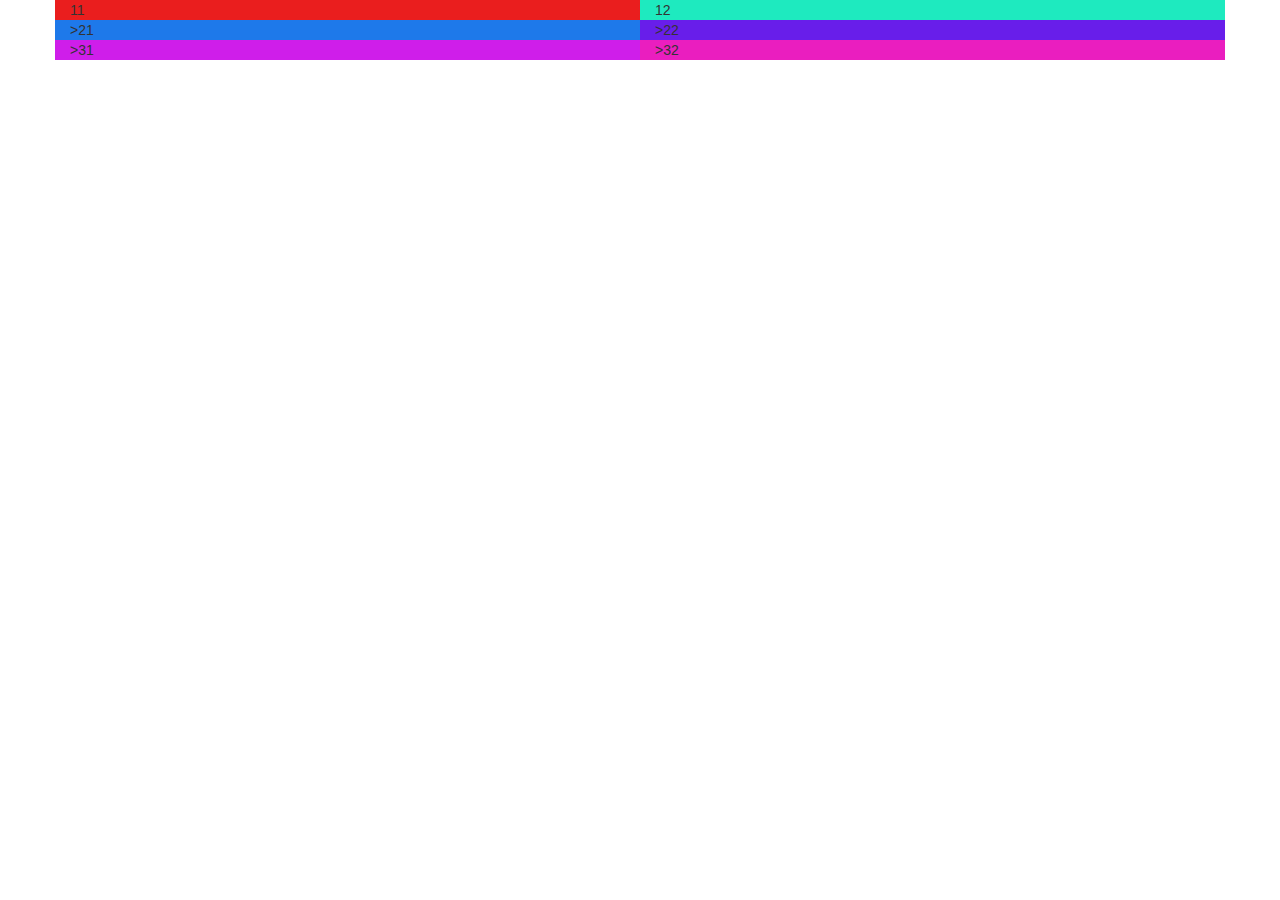
<file: project/test.html>
<!DOCTYPE html>
<html lang="en">
<head>
	<meta charset="UTF-8">
	<meta name="viewport" content="width=device-width,initial-scale=1.0">
	<title>Document</title>
	<link rel="stylesheet" type="text/css" href="../css/bootstrap.css">
	<style type="text/css">
		
	</style>
</head>
<body role='document'>
	<div class="container">
		<div class="row">
			<div class="col-md-6" style="background: #EA1E1E">11</div>
			<div class="col-md-6" style="background: #1EEABF">12</div>
		</div>
		<div class="row">
			<div class="col-md-6" style="background: #1E79EA">>21</div>
			<div class="col-md-6" style="background: #681EEA">>22</div>
		</div>
		<div class="row">
			<div class="col-md-6" style="background: #CF1EEA">>31</div>
			<div class="col-md-6" style="background: #EA1EBF">>32</div>
		</div>
	</div>
</body>
</html>
</file>
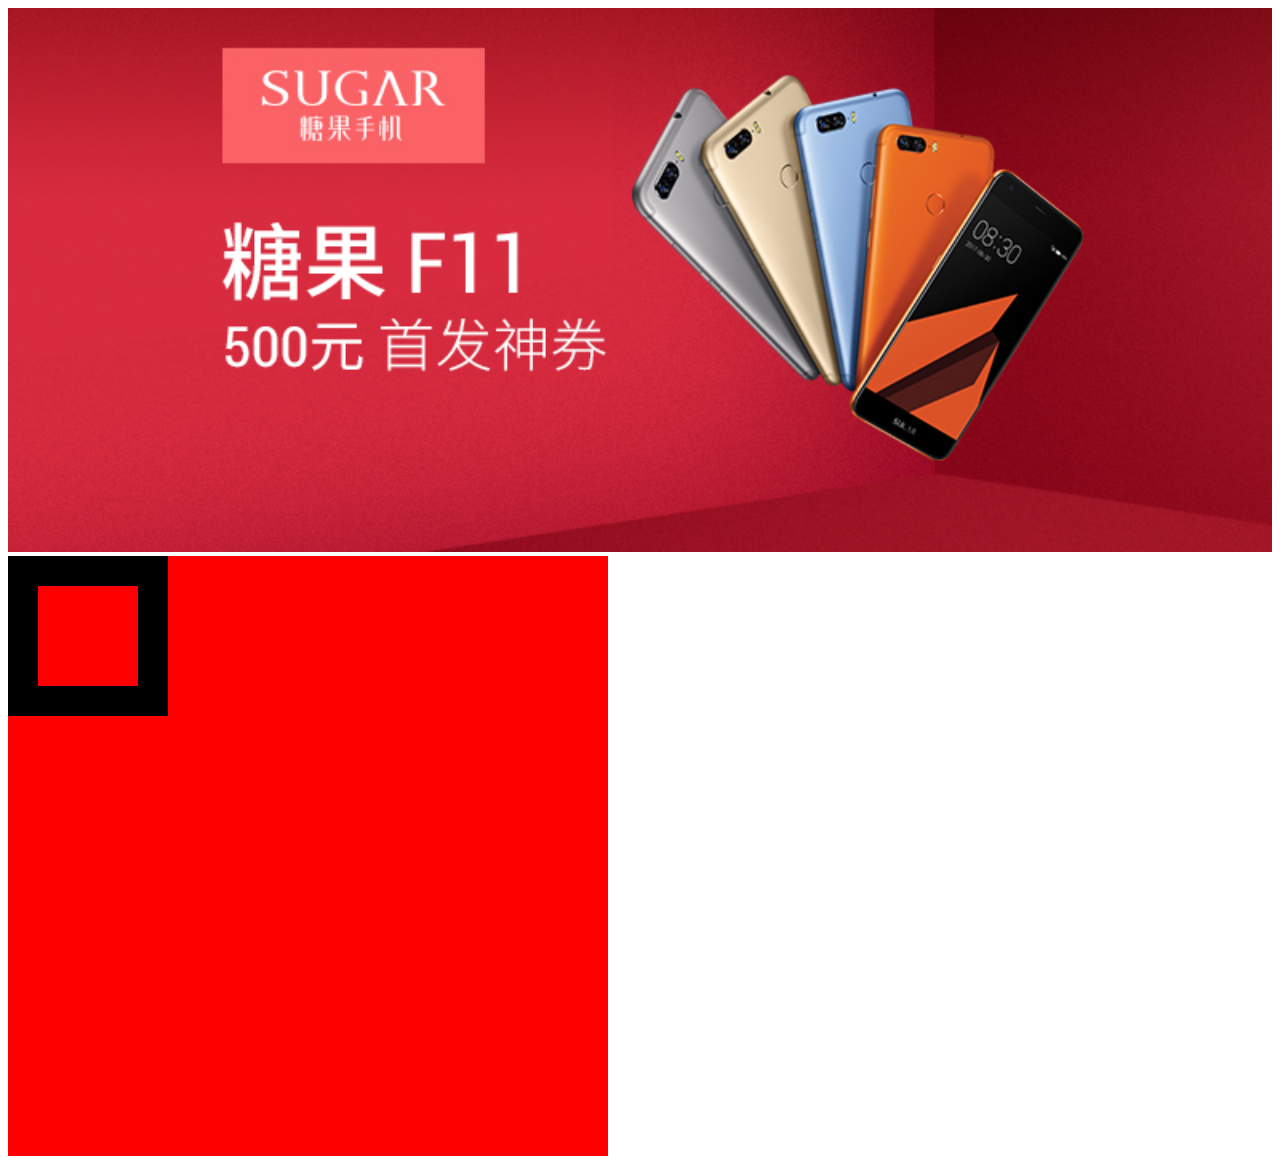
<file: project/test2.html>
<!DOCTYPE html>
<html lang="en">
<head>
	<meta charset="UTF-8">
	<title>Document</title>
	<style type="text/css">
		div.d1{
			-webkit-box-sizing: border-box;
			-moz-box-sizing: border-box;
			box-sizing: border-box;
			width: 600px;
			height: 600px;
			background-color: red;
		}
		.d2{
			width: 100px;

			height: 100px;
			border: 30px solid black;
		}
		img{
			width: 100%;
		}
	</style>
</head>
<body>
<img src="../pic/ad1.jpg">
	<div class="d1">
		<div class="d2">
			
		</div>
	</div>
</body>
</html>
</file>
<file: css/index.css>
/*公共样式*/
 /*暂时不设置图片字体iconfont*/
*{
	margin: 0;
	padding: 0;
	font-size:12px;
}
body{
	background-color: #f6f6f6;
	color: #666;
}
a{
	text-decoration: none;
	color: #666;
}
a:hover{
	color: #c81623;
}
li{
	list-style: none;
}
.clearfix:after,.clearfix:before{
	content: "";
	display: block;
	clear: both;
	height: 0;
	visibility: hidden;

}
.wrap{
	width: 1190px;
	margin: 0 auto;
}
/*顶部广告位样式*/
div#ad{
	background-color: #125dab;
}
div#ad>div{
	width: 1190px;
	margin: 0 auto;
	position: relative;
}
div#ad a{
	display: block;
	width: 100%;
	height: 80px;
	background-image: url(../pic/ad.jpg);
	background-repeat: no-repeat;
}
div#ad span{
	cursor: pointer;
	display: block;
	position: absolute;
	width: 20px;
	line-height: 20px;
	top: 5px;
	right: 5px;
	text-align: center;
	background-color: #125dab;
	color: #fff;
	font-style:normal;

}
/*顶部导航条*/
/*左侧*/
div#nav{
	border-bottom: 1px solid #ddd;
	background-color: #e3e4e5;
}
div#nav>div{
	width: 1190px;
	margin: 0 auto;
	height: 30px;
	line-height: 30px;
	color: #999;
}
div#nav ul.fl{
	float: left;
}
div#nav .fl>li{
	margin-left: 200px;
	position: relative;
	z-index: 21;
}
div#nav .fl>li:hover>.fl-d1{
	border-bottom: none;
	padding-bottom: 2px;
	background-color: #fff;
	border-color: #ccc;

}
div#nav .fl .fl-d1{
	padding: 0 7px;
	border: 1px solid #e3e4e5;
	height: 28px;
	z-index: 1;
	position: relative;
}
div#nav .fl .fl-d1 span{
	line-height: 28px;
}
div#nav ul.fl>li:hover>.fl-d2{
	display: block;
}
div#nav .fl .fl-d2{
	display: none;
	position: absolute;
	top:30px;
	left: 0;
	overflow: hidden;
	width: 300px;
	border: 1px solid #ccc;
	background-color: #fff;
	box-shadow: 1px 2px 1px rgba(0,0,0,.1);
	line-height: 24px;
	padding: 10px;
}
div#nav .fl .fl-d2 div.item{
	float: left;
	width: 60px;
	padding: 2px 0;
}
div.item a{
	color: #999;
	float: left;
	padding: 0 8px;
}
div.item a:hover{
	background-color: #f4f4f4;
	color: #c81623;
}
div#nav .fl .fl-d2 div.item a.selected{
	background-color: #f10215;
	color: #fff;
}
div#nav .fr{
	float: right;
}
/*右侧*/
div#nav ul.fr{
	float: right;

}
div#nav ul.fr>li{
	float: left;
	position: relative;
	z-index: 20;

}
div#nav ul.fr>li:first-child{
	margin-right : 8px;
}
div#nav ul.fr>li.spacer{
    overflow: hidden;
    margin: 11px 5px 0;
    width: 1px;
    height: 10px;
    background-color: #ccc;
 }
div#nav ul.fr>li a{
	color: #999;
}
div#nav ul.fr>li a.signup{
	color: #f10215;
}
div#nav ul.fr>li a:hover{
	color: #c81623;	
}
div#nav ul.fr>li div.dt{
	padding: 0 7px;
}
div#nav ul.fr>li.myjd>div.fr-d1{
	border: 1px solid #e3e4e5;
	height: 28px;
	line-height: 28px;
	position: relative;
	z-index: 1;
}
div#nav ul.fr>li.myjd:hover>div.fr-d1{
	border-bottom: none;
	padding-bottom: 2px;
	background-color: #fff;
	border-color: #ccc;	
}
div#nav ul.fr>li.myjd:hover>div.fr-d2{
	display: block;
}
div.fr-d2{
	display: none;
	width: 280px;
	position: absolute;
	top: 30px;
	left: 0;
	overflow: hidden;
	border: 1px solid #ccc;
	background-color: #fff;
	box-shadow: 1px 2px 1px rgba(0,0,0,.1);
	line-height: 24px;
}
div.fr-d2-1,div.fr-d2-2{
	padding: 10px 0 10px 15px;
	overflow: hidden;
}
div.fr-d2-2{
	border-top: 1px solid #f1f1f1;
}
div.fr-d2>div div{
	width: 126px;
	float: left;
}
div#nav ul.fr>li.fwkf{
	z-index: 20;
	
}
div#nav ul.fr>li.fwkf>div.dt{
	border: 1px solid #e3e4e5;
	height: 28px;
	line-height: 28px;
	position: relative;
	z-index: 1;

}
div#nav ul.fr>li.fwkf:hover>div.dt{
	border-bottom: none;
	padding-bottom: 2px;
	background-color: #fff;
	border-color: #ccc;	
}
div#nav ul.fr>li.fwkf:hover div.fwkf-d2{
	display: block;
}
div.fwkf-d2{
	display: none;
	width: 200px;
	position: absolute;
	top: 30px;
	right: 0;
	overflow: hidden;
	border: 1px solid #ccc;
	background-color: #fff;
	box-shadow: 1px 2px 1px rgba(0,0,0,.1);
	line-height: 24px;
	padding: 10px 0;
}
div.fwkf-d2>div.item-client{
	width: 185px;
	padding-left: 15px;
	float: left;
    font-weight: 700;
    color: #666;

}
div.item-business {
	float: left;
    margin-top: 5px;
    padding-top: 5px;
    border-top: 1px dotted #eee;
    width: 185px;
	padding-left: 15px;
    font-weight: 700;
    color: #666;
}
div.fwkf-d2>div.item{
	width: 85px;
	padding-left: 15px;
	float: left;
}
div.fwkf-d2>div.item a{
	padding: 0;
}
div.fwkf-d2>div.item a:hover{
	background-color: #fff;
}
div#nav ul.fr li.wzdh{
	z-index: 20;
}
div#nav ul.fr li.wzdh:hover{
	z-index: 21;
}
div#nav ul.fr li.wzdh>div.dt{
	border: 1px solid #e3e4e5;
	height: 28px;
	line-height: 28px;
	z-index: 1;
	position: relative;
}
div#nav ul.fr li.wzdh:hover div.dt{
	border-bottom: none;
	padding-bottom: 2px;
	background-color: #fff;
	border-color: #ccc;	
}
div#nav ul.fr li.wzdh:hover div.wzdh-d2{
	display: block;
}
div.wzdh-d2{
	display: none;
	position: absolute;
	top: 30px;
	right: -84px;
    width: 1188px;
    padding: 15px 0;
    border: 1px solid #ccc;
	background-color: #fff;
	box-shadow: 1px 2px 1px rgba(0,0,0,.1);
	line-height: 24px;
	padding: 10px 0;
}
div.wzdh-d2>dl{
	float: left;
	width: 255px;
	padding-left: 20px;
	border-left: 1px solid #eee;
}
div.wzdh-d2>dl.wzdh-dl1{
	width: 340px;
	border-left: none;
}
div.wzdh-d2 dt{
	float: left;
	margin-bottom: 5px;
    font-weight: 700;
    color: #666;
}
div.wzdh-d2 dd{
	float: left;
}
    
div.wzdh-d2 div.item{
	float: left;
	width: 85px;
}
div.wzdh-d2 div.item a{
	padding: 0;
}
div.wzdh-d2 div.item a:hover{
	background-color: #fff;
}
div#nav ul.fr li.sjjd{
}
div.sjjd-d2{
	position: absolute;
    width: 66px;
    height: 66px;
    border: 1px solid #cfcfcf;
    background: #f6f6f6;
}
div.sjjd-d2:before{
	content: '';
    position: absolute;
    display: block;
    top: -9px;
    left: 50%;
    margin-left: -5px;
    width: 0;
    height: 0;
    line-height: 0;
    font-size: 0;
    border-width: 5px;
    border-style: solid;
    border-color: #e4e4e4 #e4e4e4 #f6f6f6;
}
div.sjjd-d2>div{
	width: 60px;
	height: 60px;
	margin: 4px auto;
	background: url(../pic/二维码.png);
	-webkit-background-size: 60px;
	background-size: 60px;
}

/*header头部*/
div#header{
	
}
div#header>div.wrap{
	position: relative;
	height: 140px;
	z-index: 11;
}
div#logo{
	position: absolute;
    z-index: 2;
    left: 0;
    top: -31px;
    width: 190px;
    height: 170px;
    -moz-box-shadow: 0 -12px 10px rgba(0,0,0,.2);
    box-shadow: 0 -12px 10px rgba(0,0,0,.2);
    background-color: #fff;
}
div#logo h1{
	position: absolute;
    width: 100%;
    height: 100%;
}
div#logo h1 a{
	display: block;
	width: 190px;
	height: 170px;
	background-image: url(../pic/logo.png);
	-webkit-background-size: 190px 170px;
	background-size: 190px 170px;
	text-indent: -999px;
}
/*搜索区*/
div#search{
}
div#search>div.search-m{
	position: relative;
	z-index: 1;
	height: 60px;

}
div#search>div.search-m>.form{
	position: absolute;
    left: 320px;
    top: 25px;
    width: 550px;
    height: 35px;
}
input#key{
	position: absolute;
    top: 0;
    left: 0;
    outline: none;
    padding: 4px;
    width: 450px;
    padding-right: 44px;
    height: 25px;
    border: 1px solid #f10215;
    line-height: 25px;
    font-size: 14px;
    color: #515151;
}
div#search>div.search-m span.photo-search{
	position: absolute;
    right: 65px;
    top: 10px;
    width: 19px;
    height: 15px;
    overflow: hidden;
    display: block;
}
div#search span.photo-search span{
	cursor: pointer;
	background: url(../pic/photo-search.png);
	background-repeat: no-repeat;
	display: block;
    width: 19px;
    height: 15px;
}
div#search span.photo-search span:hover{
	background-position: -30px 0;
}
div#search .button{
	cursor: pointer;
	position: absolute;
    top: 0;
    outline: none;
	right: 0;
    width: 50px;
    height: 35px;
    line-height: 35px;
    border: none;
    background-color: #f10215;
    font-size: 20px;
    font-weight: 700;
    color: #fff;
}
div#search .button>span{
	line-height: 35px; 
	font-size: 16px;
    font-weight: 700;
    color: #fff;
}

div#header div#settleup{
	position: absolute;
    right: 99px;
    top: 25px;
    z-index: 21;
}
div#settleup .settleup-d1{
    width: 188px;
    height: 33px;
    background-color: #fff;
    text-align: center;
    line-height: 33px;
    overflow: hidden;
    position: relative;
    z-index: 1;
    float: left;
    border: 1px solid #e3e4e5;
}
div#settleup .settleup-d1 span{
	position: absolute;
    top: 5px;
    left: 130px;
    right: auto;
    display: inline-block;
    padding: 1px;
    font-size: 12px;
    line-height: 12px;
    color: #fff;
    background-color: #f10215;
    -moz-border-radius: 7px;
    border-radius: 7px;
    min-width: 12px;
    text-align: center;
}
div#settleup .settleup-d1 a{
	color: #f10214;
}

div#header div#hotwords{
	overflow: hidden;
    position: absolute;
    left: 320px;
    top: 65px;
    width: 550px;
    height: 20px;
    line-height: 20px;
}
div#hotwords a{
	float: left;
    margin-right: 10px;
    white-space: nowrap;
    color: #999;
}
div#hotwords a:hover{
	color: #c81623;
}
div#hotwords a.hotwords-first{
	color: #f10215;
}

div#navitems{
	overflow: hidden;
    position: absolute;
    left: 200px;
    bottom: 0;
    width: 790px;
    height: 40px;
}
div#navitems>ul{
	float: left;
}
div#navitems>ul>li{
	float: left;
	margin-left: 36px;

}
div#navitems>ul>li>a{
	position: relative;
    display: block;
    height: 40px;
    line-height: 40px;
    font-size: 16px;
    font-weight: 700;
    color: #555;
}
div#navitems>ul>li>a:hover{
	color: #c81623
}
/*三栏布局 fs*/
div.fs{
	position: relative;
	z-index: 9;
	margin-bottom: 10px;
}
div.fs div.fs-inner{
	z-index: 1;
	height: 480px;
    background-color: #f6f6f6;

}
div.fs-inner>.fs-col1{
	float: left;
	width: 190px;
	height: 100%;
	margin-right: 10px;
}
div.fs-inner>.fs-col1 .cate{
	position: relative;
	z-index: 2;
	
}
/*fs fs-col1一级菜单*/
div.fs-inner>.fs-col1 .cate .menu{
	overflow: hidden;
    padding: 16px 0;
    height: 448px;
    background-color: #6e6568;
    color: #fff;
}
div.fs-inner ul.menu li.item{
	overflow: hidden;
    padding-left: 12px;
    height: 28px;
    line-height: 28px;
    font-size: 0;
}
div.fs-inner li a{
	font-size: 14px;
	color: #fff;
}
div.fs-inner li a:hover{
	color: #c81623;
}
    
div.item a{
	color: #999;
	float: left;
	padding: 0 8px;
}
div.item a:hover{
	background-color: #f4f4f4;
	color: #c81623;
}

/*fs fs-col1 二级菜单*/
div.fs-inner>.fs-col1 .cate .cate-pop{
	/*display: none;*/
	display: none;
	position: absolute;
    left: 185px;
    top: 0;
    width: 898px;
    min-height: 478px;
    border: 1px solid #f7f7f7;
    background-color: #f7f7f7;
    box-shadow: 2px 0 5px rgba(0,0,0,.3);
    -webkit-transition: top .25s ease;
    transition: top .25s ease;
}
.cate-pop>div:after,.cate-pop>div:before{
	content: "";
	display: block;
	clear: both;
	height: 0;
	visibility: hidden;
}
.cate-pop>div{
	display: none;
	display: block;
    padding: 20px 0 10px;
}
.cate-pop>div>div{
	float: left;
    width: 800px;
}
.cate-pop>div>div>div:first-child{
	overflow: hidden;
    padding-left: 20px;
    height: 24px;
}
.cate-pop>div>div>div:first-child>a{
	float: left;
    margin-right: 10px;
    padding: 0 10px;
    height: 24px;
    background-color: #6e6568;
    line-height: 24px;
    color: #fff;
}
.cate-pop>div>div>div:last-child{
    overflow: hidden;
    padding: 10px 0 0 20px;
}
.cate-pop>div>div>div:last-child>dl{
	position: relative;
    padding-left: 80px;
}
.cate-pop>div>div>div:last-child>dl>dt{
	overflow: hidden;
    position: absolute;
    left: 0;
    top: 9px;
    width: 70px;
    text-align: right;
    font-weight: 700;
    white-space: nowrap;
    text-overflow: ellipsis;
}
.cate-pop>div>div>div:last-child>dl>dd{
	border-top: none;
	overflow: hidden;
    padding: 6px 0;
}
.cate-pop>div>div>div:last-child>dl>dd>a{
	float: left;
    margin: 4px 0;
    padding: 0 10px;
    height: 16px;
    border-left: 1px solid #e0e0e0;
    line-height: 16px;
    white-space: nowrap;
}




































/*fs fs-col2 滑动广告 */
div.fs-inner>.fs-col2{
	float: left;
	width: 790px;
	height: 100%;
}
div.fs-inner>.fs-col2 .slider1{
	position: relative;
    margin-bottom: 10px;
    height: 340px;
    background-color: blue;
}
div.fs-inner>.fs-col2 .slider-ad{
	overflow: hidden;
    position: absolute;
    width: 100%;
    height: 100%;
}
div.fs-inner>.fs-col2 .slider-ad>li{
	width: 100%;
	height: 100%;
	position: absolute;
	opacity: 0;
	z-index: 0;
    transition: all 0.5s ease;
	
}
div.fs-inner>.fs-col2 .slider-ad>li.active{
	z-index: 1;
	opacity: 1;
}
div.fs-inner>.fs-col2 .slider-ad>li a{
	display: block;
	width: 100%;
	height: 100%;
	background-image: url(../pic/ad1.jpg);
	-webkit-background-size: 100%;
	background-size: 100%;
}

div.fs-inner>.fs-col2 .slider-ad>li.slider-ad2 a{
	background-image: url(../pic/ad2.jpg);
}
div.fs-inner>.fs-col2 .slider-ad>li.slider-ad3 a{
	background-image: url(../pic/ad3.jpg);
}
.ad-select{
	margin-left: -36px;
	position: absolute;
    z-index: 1;
    left: 50%;
    bottom: 20px;
    font-size: 0;
    padding: 4px 8px;
    border-radius: 12px;
    background-color: hsla(0,0%,100%,.3);
}
.ad-select>span.active{
	background-color: #db192a;
}
.ad-select>span{
	display: inline-block;
    margin-right: 10px;
    width: 12px;
    height: 12px;
    border-radius: 100%;
    background-color: #fff;
    transition: all 0.5s ease;
}
.ad-select>span:last-child{
	margin-right: 0;
}
/*.ad-select>span.ad-select1{
	background-color: #db192a;
}*/
div.fs-inner>.fs-col2 .slider2{
	margin-left: -10px;
    height: 130px;
}
.slider2>div{
	overflow: hidden;
    float: left;
    margin-left: 10px;
    width: 390px;
    height: 130px;
}
.slider2>div>a{
	width: 100%;
	height: 100%;
	display: block;
}
.slider2>div.slider2-l>a{
	background-image: url(../pic/slider2-l.jpg);
	-webkit-background-size: 100%;
	background-size: 100%;
}
.slider2>div.slider2-r>a{
	background-image: url(../pic/slider2-r.jpg);
	-webkit-background-size: 100%;
	background-size: 100%;
}

/*fs - col 3*/
div.fs-inner>.fs-col3{
	float: right;
	margin-left: 10px;
	width: 190px;
	height: 100%;
	background-color: #fff;
}

.user{
	padding: 0 15px;
    height: 115px;
    border-bottom: 1px solid #e6e6e6;
}
.user-info{
	overflow: hidden;
    position: relative;
    padding: 15px 0 15px 58px;
    height: 45px;
}
.user .user-pic{
	overflow: hidden;
    position: absolute;
    margin-left: -58px;
    width: 50px;
    height: 50px;
}
.user .user-pic img{
	display: block;
    height: 40px;
    width: 40px;	
    margin: 5px;
    -moz-border-radius: 23px;
    border-radius: 23px;
    transition: transform 1s;
}
.user .user-pic:hover img{
	transform: rotate(180deg);
}
.user .user-pic a{
	position: absolute;
	top: 0;
	left: 0;
	display: block;
    width: 46px;
    height: 46px;
    border: 2px solid #ccc;
    border-radius: 25px;
}
div.user .user-describe p{
	overflow: hidden;
    margin-top: 2px;
    width: 100%;
    white-space: nowrap;
    text-overflow: ellipsis;
}
div.user .user-button{
	overflow: hidden;
    height: 24px;
    font-size: 0;
    margin-right: -10px;
}
.user-button a{
	display: inline-block;
    margin-right: 10px;
    width: 70px;
    height: 20px;
    border: 2px solid #e01222;
    line-height: 20px;
    font-size: 12px;
    text-align: center;
    color: #e01222;
}
.user-button a:hover{
	background-color: #e01222;
    color: #fff;
}

.news{
	overflow: hidden;
    padding: 0 15px;
    height: 154px;
}
.news .news-head{
    padding: 8px 0 4px;
    border-bottom: 1px solid #e6e6e6;
    position: relative;
    line-height: 14px;
}
.news-head-1,.news-head-2{
	color: #333;
    padding-right: 12px;
    padding-left: 12px;
    border-right: 1px solid #dfe0e1;
}
.news-head-1{
	padding-left: 0;
}
.news-head-2{
	padding-right: 0;
    border-right: 0;
}
.news-head-3{
	position: absolute;
    right: 0;
    top: 8px;
}
.news-head-line{
	position: absolute;
    bottom: -1px;
    left: -2px;
    width: 28px;
    height: 2px;
    background: #db192b;
    -webkit-transform: translateX(0);
    transform: translateX(0);
    -webkit-transition: -webkit-transform .3s ease;
    transition: -webkit-transform .3s ease;
    transition: transform .3s ease;
    transition: transform .3s ease,-webkit-transform .3s ease;
}
.news-content{
	padding: 12px 0;
}
.news-content1{
	display: block;

}
.news-content2{
	display: none;
}
.news-content ul li{
	line-height: 24px;
    max-width: 160px;
    width: 160px;
    white-space: nowrap;
    text-overflow: ellipsis;
    overflow: hidden;
}
.news-content ul li a{
	color: #666;
	font-size: 12px;
}

.service{
	overflow: hidden;
    position: relative;
    height: 210px;
}
.service-wrap{
    overflow: hidden;
    width: 190px;
}
.service-list{
	margin-left: -1px;
    width: 192px;
    height: 210px;
    overflow: hidden;
}
.service-list li{
	position: relative;
    overflow: hidden;
    float: left;
    width: 47px;
    height: 69px;
    border-top: 1px solid #e7e7e7;
    border-left: 1px solid #e7e7e7;
    text-align: center;
}
.service .service-list li a{
	padding-top: 14px;
    height: 55px;
    -webkit-transition: all .15s ease-in-out;
    transition: all .15s ease-in-out;
    display: block;
    color: #666;
}
.service-list li a span{
	height: 22px;
    line-height: 22px;
    border-top: 2px solid #fff;
    display: block;
}
.service-list li a i{
	display: block;
	margin: 0 auto;
    background-repeat: no-repeat;
    width: 24px;
    height: 24px;
	background-image: url(../pic/service.png);
    background-size: 126px 118px;
}
.service-icon1{
	background-position: 0 -68px;
}
.service-icon2{
	background-position: 0 -34px;
}
.service-icon3{
	background-position: -34px -68px;
}
.service-icon4{
	background-position: -68px 0;
}
.service-icon5{
    background-position: -68px -34px;
}
.service-icon6{
    background-position: 0 0;
}
.service-icon7{
	background-position: -34px -34px;
}
.service-icon8{
    background-position: -68px -68px;
}
.service-icon9{
	background-position: -102px 0;
}
.service-icon10{
	background-position: -102px -34px;
}
.service-icon11{
	background-position: -102px -68px;
}
.service-icon12{
	background-position: -34px 0;
}



















#footer{
	width: 100%;
	height: 800px;
	background-color: orange;
}
</file>
